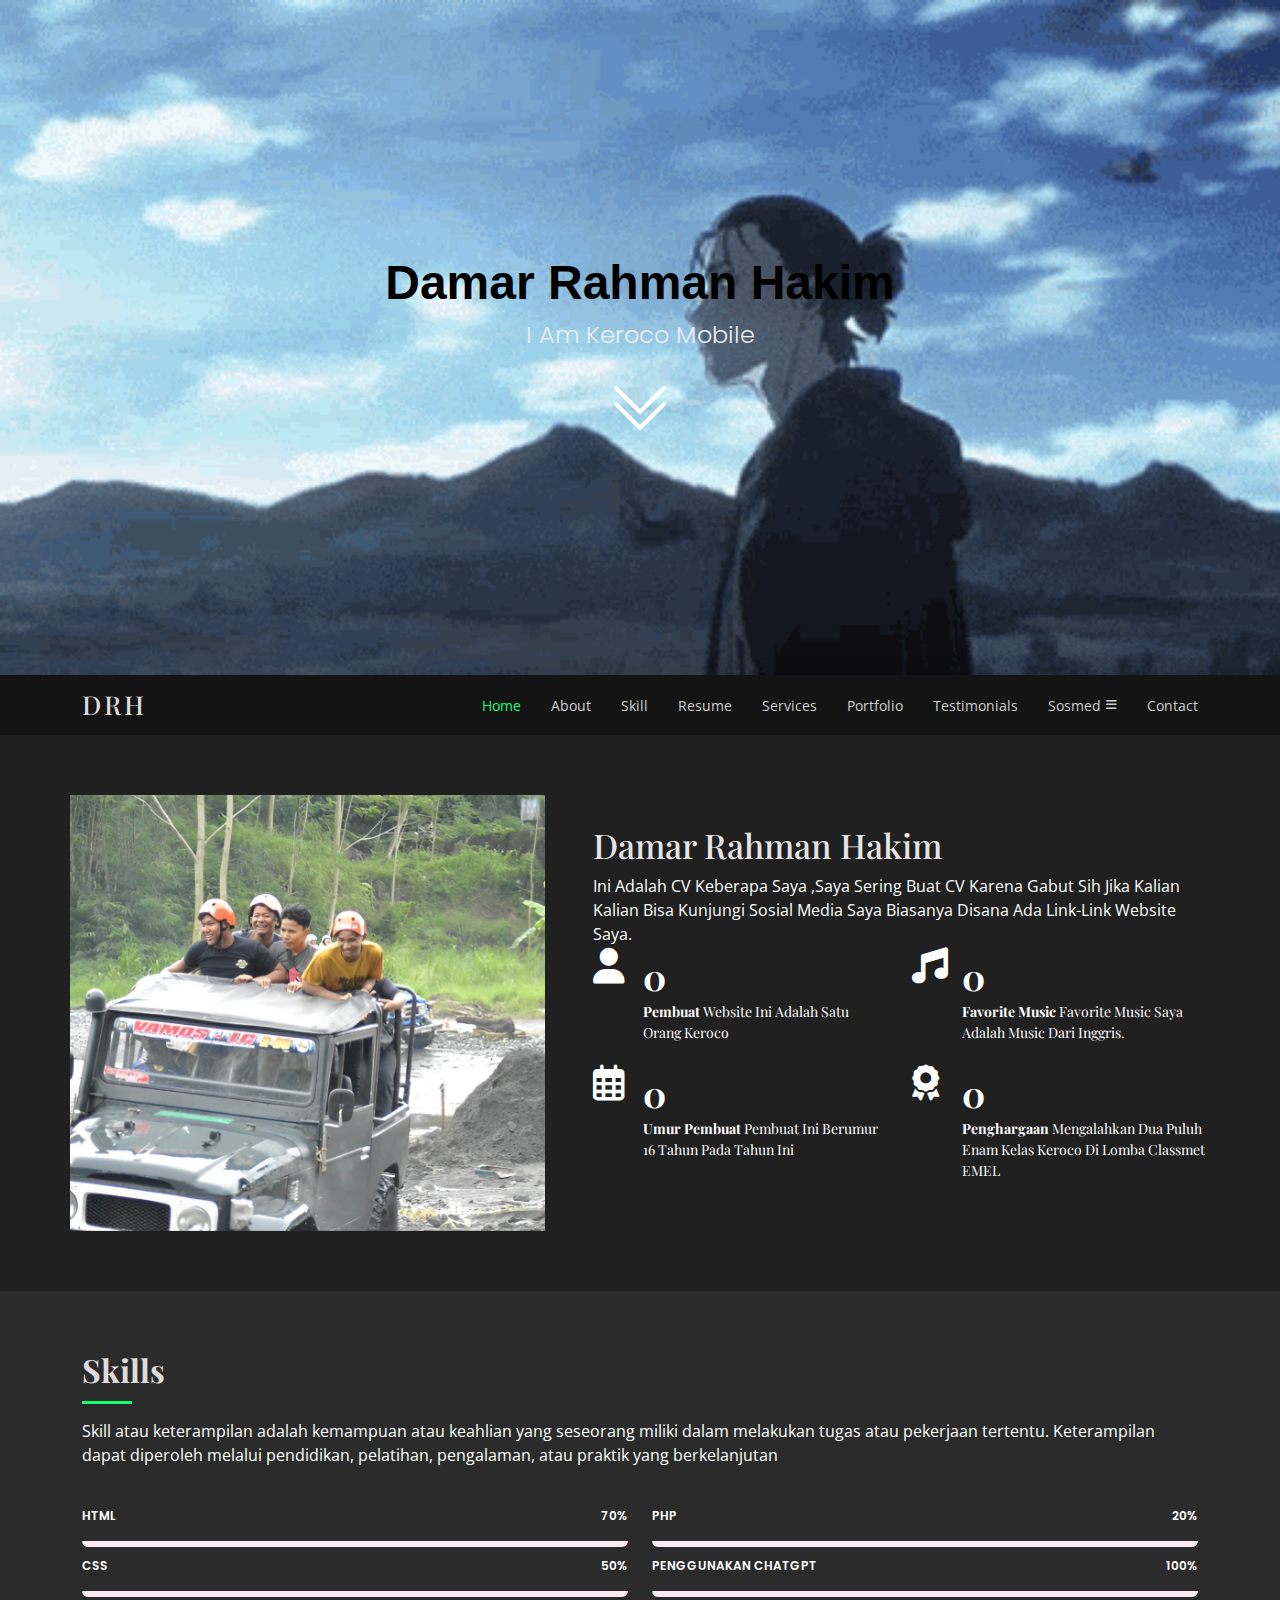
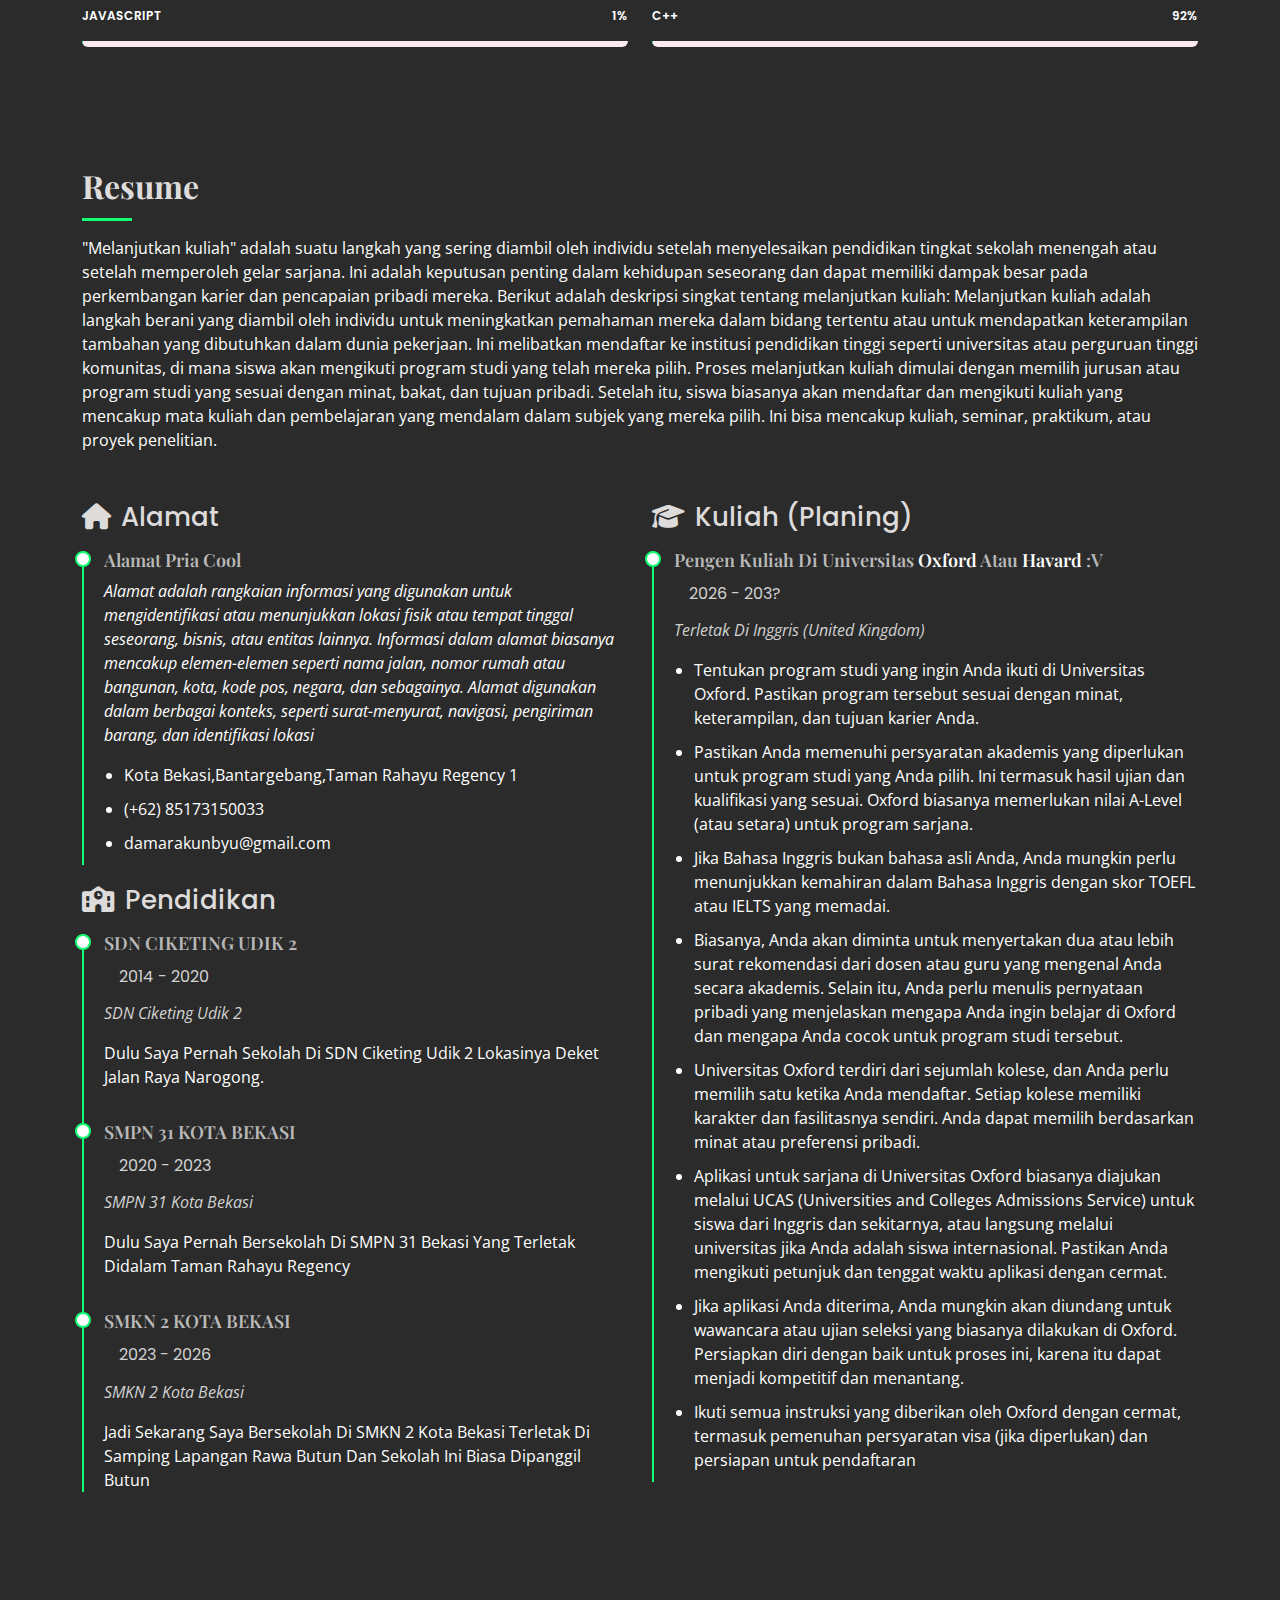
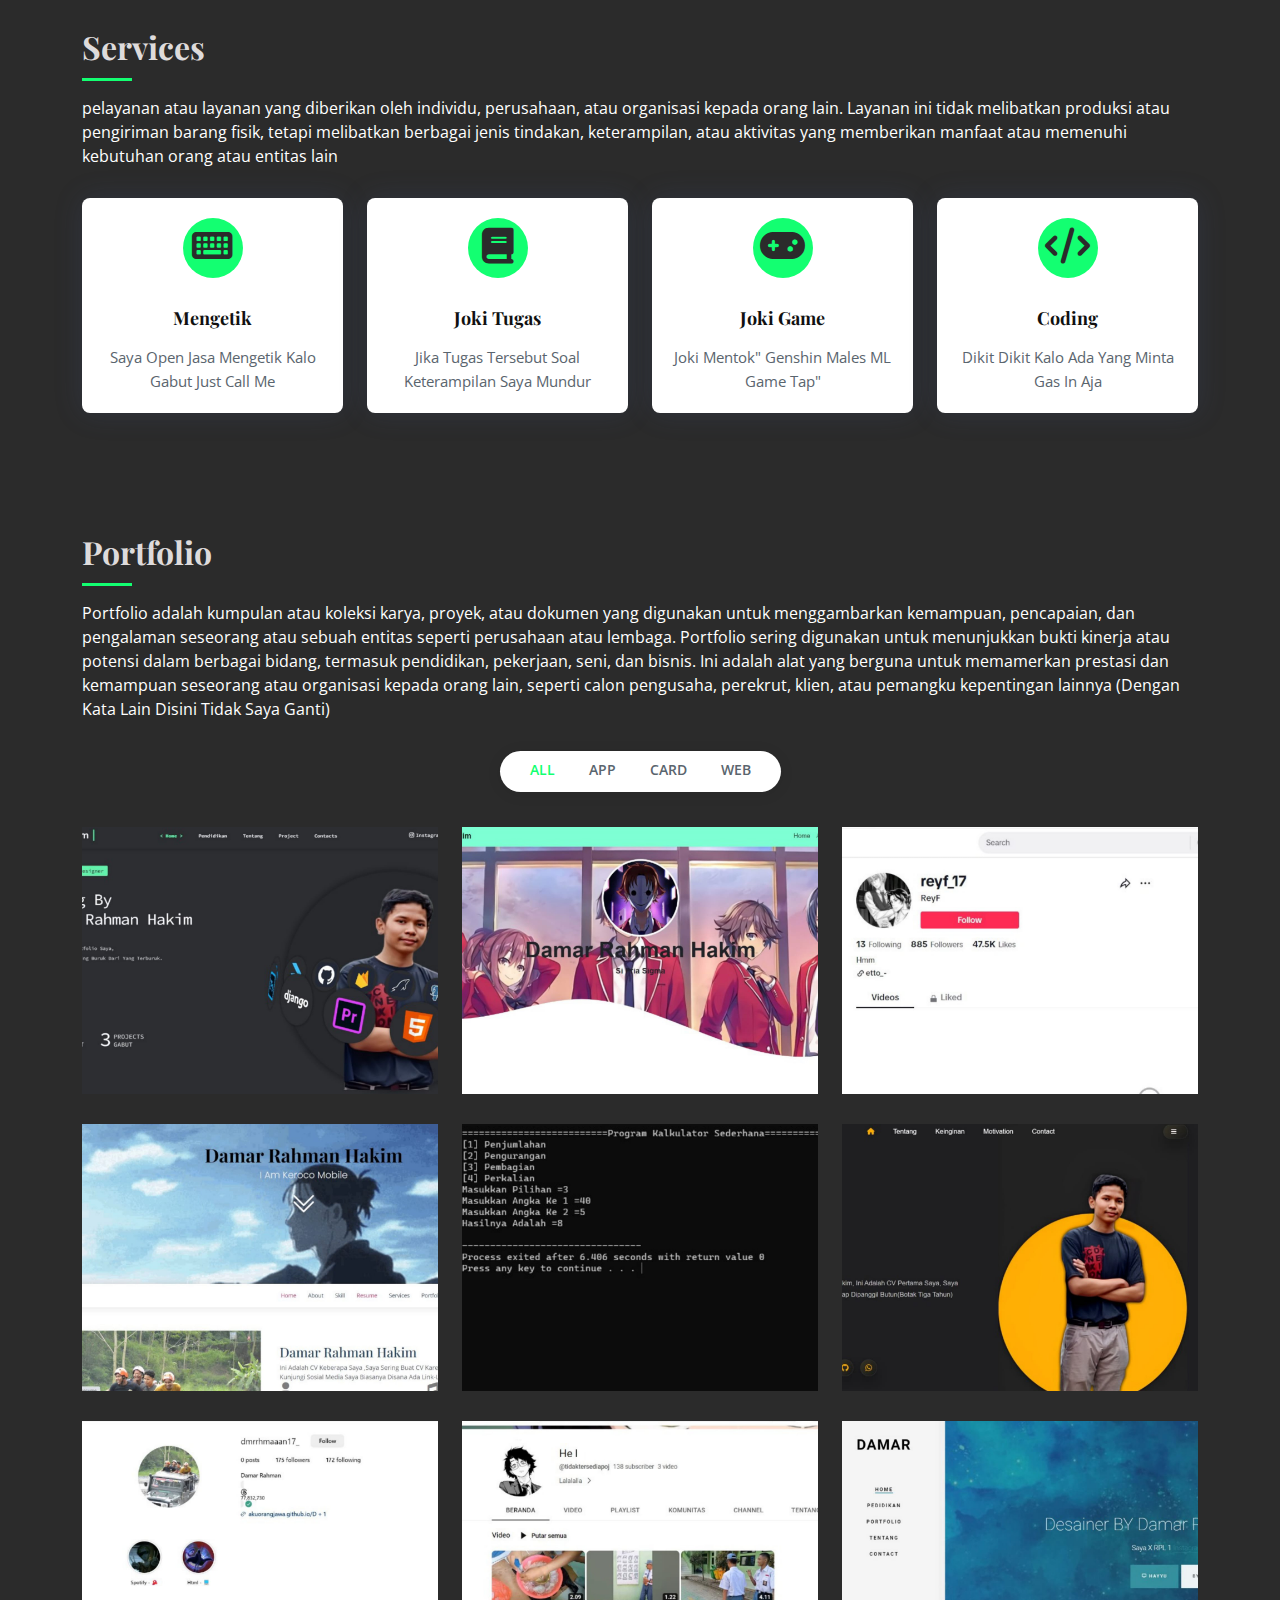
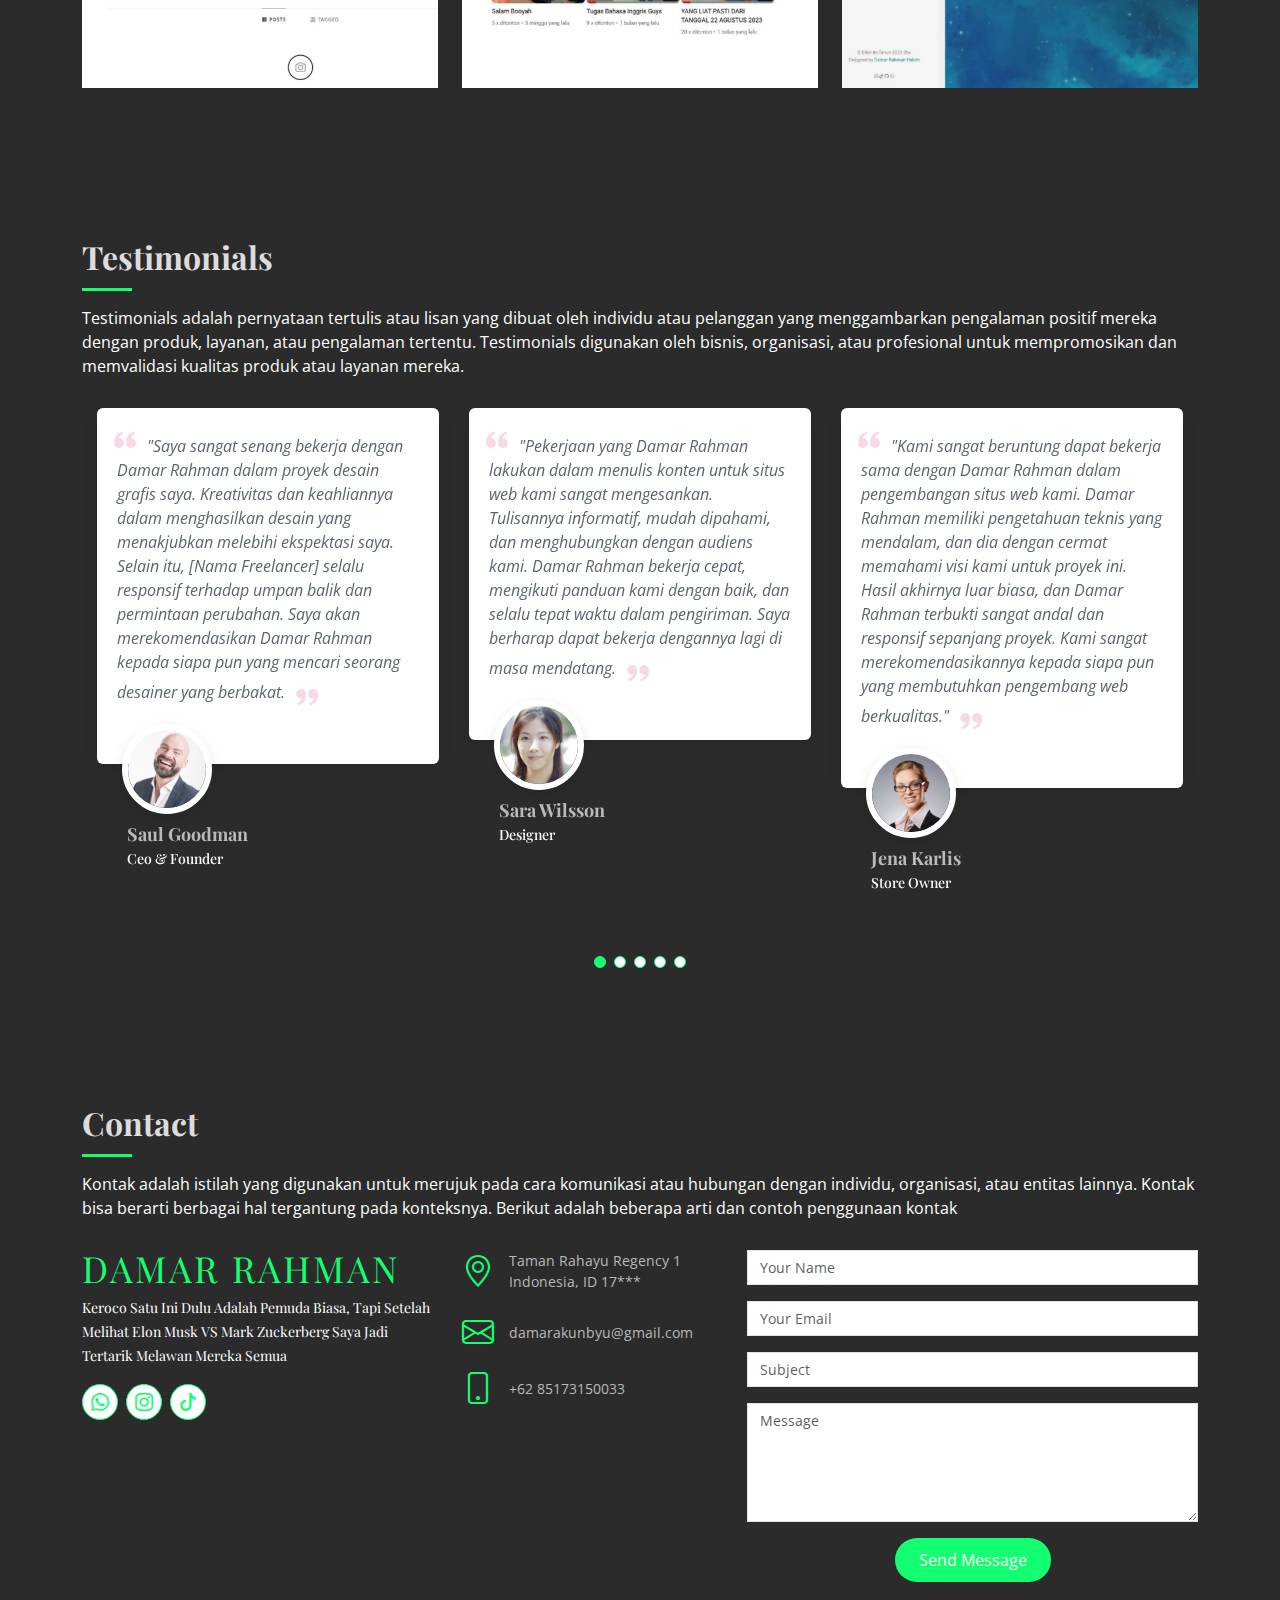
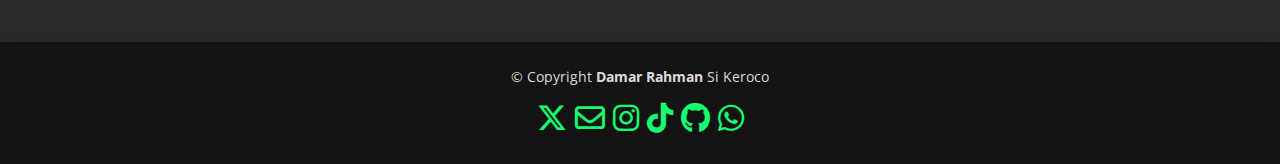
<file: index.html>
<!DOCTYPE html>
<html lang="en">

<head>
  <meta charset="utf-8">
  <meta content="width=device-width, initial-scale=1.0" name="viewport">

  <title>Lonely Bootstrap Template - Index</title>
  <meta content="" name="description">
  <meta content="" name="keywords">

  <!-- Favicons -->
  <link href="assets/img/Icon.gif" rel="icon">
  <link href="assets/img/Icon1.gif" rel="apple-touch-icon">

  <!-- Google Fonts -->
  <link href="https://fonts.googleapis.com/css?family=Open+Sans:300,300i,400,400i,600,600i,700,700i|Poppins:300,300i,400,400i,500,500i,600,600i,700,700i|Playfair+Display:400,400i,500,500i,600,600i,700,700i&subset=cyrillic" rel="stylesheet">

  <!-- Vendor CSS Files -->
  <link href="assets/vendor/bootstrap/css/bootstrap.min.css" rel="stylesheet">
  <link href="assets/vendor/bootstrap-icons/bootstrap-icons.css" rel="stylesheet">
  <link href="assets/vendor/boxicons/css/boxicons.min.css" rel="stylesheet">
  <link href="assets/vendor/glightbox/css/glightbox.min.css" rel="stylesheet">
  <link href="assets/vendor/swiper/swiper-bundle.min.css" rel="stylesheet">
  <link rel="stylesheet" href="https://cdnjs.cloudflare.com/ajax/libs/font-awesome/6.4.2/css/all.min.css">

  <!-- Template Main CSS File -->
  <link href="assets/css/style.css" rel="stylesheet">

  <!-- =======================================================
  * Template Name: Lonely
  * Updated: Sep 18 2023 with Bootstrap v5.3.2
  * Template URL: https://bootstrapmade.com/free-html-bootstrap-template-lonely/
  * Author: BootstrapMade.com
  * License: https://bootstrapmade.com/license/
  ======================================================== -->
</head>

<body>

  <!-- ======= Hero Section ======= -->
  <section id="hero" class="d-flex flex-column align-items-center justify-content-center">
    <Span><h1 class="typing-text" id="typing-text" style="color: black;">Damar Rahman Hakim</h1></Span>
    <h2>I Am Keroco Mobile</h2>
    <a href="#about" class="btn-get-started scrollto"><i class="bi bi-chevron-double-down"></i></a>
  </section><!-- End Hero -->

  <!-- ======= Header ======= -->
  <header id="header" class="d-flex align-items-center">
    <div class="container d-flex align-items-center justify-content-between">

      <div class="logo">
        <h1><a href="index.html" style="color: #dedbdb;">DRH</a></h1>
        <!-- Uncomment below if you prefer to use an image logo -->
        <!-- <a href="index.html"><img src="assets/img/logo.png" alt="" class="img-fluid"></a>-->
      </div>

      <nav id="navbar" class="navbar">
        <ul>
          <li><a class="nav-link scrollto active" href="#hero">Home</a></li>
          <li><a class="nav-link scrollto" href="#about">About</a></li>
          <li><a class="nav-link scrollto" href="#skills">Skill</a></li>
          <li><a class="nav-link scrollto" href="#resume">Resume</a></li>
          <li><a class="nav-link scrollto" href="#services">Services</a></li>
          <li><a class="nav-link scrollto" href="#portfolio">Portfolio</a></li>
          <li><a class="nav-link scrollto" href="#testimonials">Testimonials</a></li>
          <li class="dropdown"><a href="#"><span>Sosmed</span><i class="fa-solid fa-bars"></i></a>
            <ul style="background-color: #2b2b2b;">
              <li><a href="https://akuorangjawa.github.io/L/"><i class="fa-solid fa-link" style="color: #345676;"></i></a></li>
              <li><a href="https://akuorangjawa.github.io/D/"><i class="fa-solid fa-link" style="color: #345676;"></i></a></li>
              <li><a href="https://akuorangjawa.github.io/J/"><i class="fa-solid fa-link" style="color: #345676;"></i></a></li>
              <li><a href="https://akuorangjawa.github.io/X/"><i class="fa-solid fa-link" style="color: #345676;"></i></a></li>
              <li><a href="https://akuorangjawa.github.io/E/"><i class="fa-solid fa-link" style="color: #345676;"></i></a></li>
            </ul>
          </li>
          <li><a class="nav-link scrollto" href="#contact">Contact</a></li>
        </ul>
        <i class="bi bi-list mobile-nav-toggle"></i>
      </nav><!-- .navbar -->

    </div>
  </header><!-- End Header -->

  <main id="main">

    <!-- ======= About Section ======= -->
    <section id="about" class="about">
      <div class="container">

        <div class="row no-gutters">
          <div class="image col-xl-5 d-flex align-items-stretch justify-content-center justify-content-lg-start"></div>
          <div class="col-xl-7 ps-0 ps-lg-5 pe-lg-1 d-flex align-items-stretch">
            <div class="content d-flex flex-column justify-content-center">
              <h3 style="color: rgb(229, 229, 229);">Damar Rahman Hakim</h3>
              <p style="color: #ffffff">
                Ini Adalah CV Keberapa Saya ,Saya Sering Buat CV Karena Gabut Sih Jika Kalian Kalian Bisa Kunjungi Sosial Media Saya Biasanya Disana Ada Link-Link Website Saya.
              </p>
              <div class="row">
                <div class="col-md-6 d-md-flex align-items-md-stretch">
                  <div class="count-box">
                    <i class="fa-solid fa-user" style="color: #ffffff;"></i>
                    <span data-purecounter-start="0" data-purecounter-end="1" data-purecounter-duration="1" class="purecounter" style="color: #ffffff;"></span>
                    <p><strong>Pembuat</strong> Website Ini Adalah Satu Orang Keroco</p>
                  </div>
                </div>

                <div class="col-md-6 d-md-flex align-items-md-stretch">
                  <div class="count-box">
                    <i class="fa-solid fa-music" style="color: #ffffff;"></i>
                    <span data-purecounter-start="0" data-purecounter-end="85" data-purecounter-duration="1" class="purecounter" style="color: #ffffff;"></span>
                    <p><strong>Favorite Music</strong> Favorite Music Saya Adalah Music Dari Inggris.</p>
                  </div>
                </div>

                <div class="col-md-6 d-md-flex align-items-md-stretch">
                  <div class="count-box">
                    <i class="fa-regular fa-calendar-days" style="color: #ffffff;"></i>
                    <span data-purecounter-start="0" data-purecounter-end="16" data-purecounter-duration="1" class="purecounter" style="color: #ffffff;"></span>
                    <p><strong>Umur Pembuat</strong> Pembuat Ini Berumur 16 Tahun Pada Tahun Ini</p>
                  </div>
                </div>

                <div class="col-md-6 d-md-flex align-items-md-stretch">
                  <div class="count-box">
                    <i class="fa-solid fa-award" style="color: #ffffff;"></i>
                    <span data-purecounter-start="0" data-purecounter-end="1" data-purecounter-duration="1" class="purecounter" style="color: #ffffff;"></span>
                    <p><strong>Penghargaan</strong> Mengalahkan Dua Puluh Enam Kelas Keroco Di Lomba Classmet EMEL</p>
                  </div>
                </div>
              </div>
            </div><!-- End .content-->
          </div>
        </div>

      </div>
    </section><!-- End About Section -->

    <!-- ======= Skills Section ======= -->
    <section id="skills" class="skills section-bg">
      <div class="container">

        <div class="section-title">
          <h2 style="color: #dedbdb;">Skills</h2>
          <p style="color: #ffffff;">Skill atau keterampilan adalah kemampuan atau keahlian yang seseorang miliki dalam melakukan tugas atau pekerjaan tertentu. Keterampilan dapat diperoleh melalui pendidikan, pelatihan, pengalaman, atau praktik yang berkelanjutan</p>
        </div>

        <div class="row skills-content">

          <div class="col-lg-6">

            <div class="progress">
              <span class="skill" style="color: #ffffff;">HTML <i class="val">70%</i></span>
              <div class="progress-bar-wrap">
                <div class="progress-bar" role="progressbar" aria-valuenow="70" aria-valuemin="0" aria-valuemax="100"></div>
              </div>
            </div>

            <div class="progress">
              <span class="skill" style="color: #ffffff;">CSS <i class="val">50%</i></span>
              <div class="progress-bar-wrap">
                <div class="progress-bar" role="progressbar" aria-valuenow="50" aria-valuemin="0" aria-valuemax="100"></div>
              </div>
            </div>

            <div class="progress">
              <span class="skill" style="color: #ffffff;">JavaScript <i class="val">1%</i></span>
              <div class="progress-bar-wrap">
                <div class="progress-bar" role="progressbar" aria-valuenow="1" aria-valuemin="0" aria-valuemax="100"></div>
              </div>
            </div>

          </div>

          <div class="col-lg-6">

            <div class="progress">
              <span class="skill" style="color: #ffffff;">PHP <i class="val">20%</i></span>
              <div class="progress-bar-wrap">
                <div class="progress-bar" role="progressbar" aria-valuenow="20" aria-valuemin="0" aria-valuemax="100"></div>
              </div>
            </div>

            <div class="progress">
              <span class="skill" style="color: #ffffff;">Penggunakan Chatgpt <i class="val">100%</i></span>
              <div class="progress-bar-wrap">
                <div class="progress-bar" role="progressbar" aria-valuenow="100" aria-valuemin="0" aria-valuemax="100"></div>
              </div>
            </div>

            <div class="progress">
              <span class="skill" style="color: #ffffff;">C++ <i class="val">92%</i></span>
              <div class="progress-bar-wrap">
                <div class="progress-bar" role="progressbar" aria-valuenow="92" aria-valuemin="0" aria-valuemax="100"></div>
              </div>
            </div>

          </div>

        </div>

      </div>
    </section><!-- End Skills Section -->

    <!-- ======= Resume Section ======= -->
    <section id="resume" class="resume section-bg">
      <div class="container">

        <div class="section-title">
          <h2 style="color: #dedbdb;">Resume</h2>
          <p style="color: #ffffff;">"Melanjutkan kuliah" adalah suatu langkah yang sering diambil oleh individu setelah menyelesaikan pendidikan tingkat sekolah menengah atau setelah memperoleh gelar sarjana. Ini adalah keputusan penting dalam kehidupan seseorang dan dapat memiliki dampak besar pada perkembangan karier dan pencapaian pribadi mereka. Berikut adalah deskripsi singkat tentang melanjutkan kuliah:

            Melanjutkan kuliah adalah langkah berani yang diambil oleh individu untuk meningkatkan pemahaman mereka dalam bidang tertentu atau untuk mendapatkan keterampilan tambahan yang dibutuhkan dalam dunia pekerjaan. Ini melibatkan mendaftar ke institusi pendidikan tinggi seperti universitas atau perguruan tinggi komunitas, di mana siswa akan mengikuti program studi yang telah mereka pilih.
            
            Proses melanjutkan kuliah dimulai dengan memilih jurusan atau program studi yang sesuai dengan minat, bakat, dan tujuan pribadi. Setelah itu, siswa biasanya akan mendaftar dan mengikuti kuliah yang mencakup mata kuliah dan pembelajaran yang mendalam dalam subjek yang mereka pilih. Ini bisa mencakup kuliah, seminar, praktikum, atau proyek penelitian.</p>
        </div>

        <div class="row">
          <div class="col-lg-6">
            <h3 class="resume-title" style="color: #dedbdb;"><a href="https://www.google.com/maps/@-6.3592651,106.9889661,3a,75y,162h,82.21t/data=!3m6!1e1!3m4!1sYPToMbJDuFXAjXSWQ4uiOQ!2e0!7i16384!8i8192?entry=ttu"><i class="fa-solid fa-house" style="color: #dedbdb; padding-right: 10px;"></a></i>Alamat</h3>
            <div class="resume-item pb-0">
              <h4 style="color: #b9b9b9;">Alamat Pria Cool</h4>
              <p style="color: #ffffff;"><em>Alamat adalah rangkaian informasi yang digunakan untuk mengidentifikasi atau menunjukkan lokasi fisik atau tempat tinggal seseorang, bisnis, atau entitas lainnya. Informasi dalam alamat biasanya mencakup elemen-elemen seperti nama jalan, nomor rumah atau bangunan, kota, kode pos, negara, dan sebagainya. Alamat digunakan dalam berbagai konteks, seperti surat-menyurat, navigasi, pengiriman barang, dan identifikasi lokasi</em></p>
              <p>
              <ul style="color: #ffffff;">
                <li>Kota Bekasi,Bantargebang,Taman Rahayu Regency 1</li>
                <li>(+62) 85173150033</li>
                <li>damarakunbyu@gmail.com</li>
              </ul>
              </p>
            </div>

            <h3 class="resume-title" style="color: #dedbdb;"><a href="https://www.google.com/maps/place/Indonesia/@-2.2689067,95.9606684,4z/data=!3m1!4b1!4m6!3m5!1s0x2c4c07d7496404b7:0xe37b4de71badf485!8m2!3d-0.789275!4d113.921327!16zL20vMDNyeW4?entry=ttu"><i class="fa-solid fa-school" style="color: #dedbdb; padding-right: 10px;"></a></i>Pendidikan</h3>
              <div class="resume-item">
              <h4><a href="https://www.google.com/maps/@-6.3526352,106.9778187,3a,75y,221.37h,91.42t/data=!3m6!1e1!3m4!1siZLcHjQ9uQl6Q7HqmVIZyA!2e0!7i16384!8i8192?entry=ttu" style="color: #b9b9b9;">SDN CIKETING UDIK 2</a></h4>
              <h5 style="color: #d2d2d2;">2014 - 2020</h5>
              <p style="color: #d2d2d2;"><em>SDN Ciketing Udik 2</em></p>
              <p style="color: #ffffff;">Dulu Saya Pernah Sekolah Di SDN Ciketing Udik 2 Lokasinya Deket Jalan Raya Narogong.</p>
            </div>
            <div class="resume-item">
              <h4><a href="https://www.google.com/maps/@-6.3621878,106.9875644,3a,75y,159.97h,86.92t/data=!3m6!1e1!3m4!1s5A9e6GlOw4jaqgmZPLvcNA!2e0!7i16384!8i8192?entry=ttu" style="color: #b9b9b9;">SMPN 31 KOTA BEKASI</a></h4>
              <h5 style="color: #d2d2d2;">2020 - 2023</h5>
              <p style="color: #d2d2d2;"><em>SMPN 31 Kota Bekasi</em></p>
              <p style="color: #ffffff;">Dulu Saya Pernah Bersekolah Di SMPN 31 Bekasi Yang Terletak Didalam Taman Rahayu Regency</p>
            </div>
            <div class="resume-item">
              <h4> <a href="https://www.google.com/maps/@-6.3550196,106.9923802,3a,75y,188.89h,78.08t/data=!3m6!1e1!3m4!1sRRA16ynCe0kt4o7Ysz12fw!2e0!7i16384!8i8192?entry=ttu" style="color: #b9b9b9;">SMKN 2 KOTA BEKASI</a></h4>
              <h5 style="color: #d2d2d2;">2023 - 2026</h5>
              <p style="color: #d2d2d2;"><em>SMKN 2 Kota Bekasi</em></p>
              <p style="color: #ffffff;">Jadi Sekarang Saya Bersekolah Di SMKN 2 Kota Bekasi Terletak Di Samping Lapangan Rawa Butun Dan Sekolah Ini Biasa Dipanggil Butun </p>
            </div>
          </div>
          <div class="col-lg-6">
            <h3 class="resume-title" style="color: #dedbdb;"><a href="https://www.google.com/maps/@-6.3550196,106.9923802,3a,75y,188.89h,78.08t/data=!3m6!1e1!3m4!1sRRA16ynCe0kt4o7Ysz12fw!2e0!7i16384!8i8192?entry=ttu"><i class="fa-solid fa-graduation-cap" style="color: #dedbdb; padding-right: 10px;"></i></a>Kuliah (Planing)</h3>
            <div class="resume-item">
              <h4 style="color: #b9b9b9;">Pengen Kuliah Di Universitas <a href="https://www.google.com/maps/@51.7549034,-1.2543994,3a,75y,196.35h,97.31t/data=!3m6!1e1!3m4!1sXF3-FN7gLLPY85Qz7B97Bg!2e0!7i16384!8i8192?entry=ttu" style="color: #ffffff;">Oxford </a>Atau <a href="https://www.google.com/maps/@42.3747496,-71.1186421,3a,75y,111.27h,84.69t/data=!3m6!1e1!3m4!1spxXlSl-cnbsfFENlKyXxnQ!2e0!7i16384!8i8192?entry=ttu" style="color: #ffffff;">Havard</a> :V</h4>
              <h5 style="color: #d2d2d2;">2026 - 203?</h5>
              <p style="color: #d2d2d2;"><em>Terletak Di Inggris (United Kingdom) </em></p>
              <p>
              <ul style="color: #ffffff;">
                <li>Tentukan program studi yang ingin Anda ikuti di Universitas Oxford. Pastikan program tersebut sesuai dengan minat, keterampilan, dan tujuan karier Anda.</li>
                <li>Pastikan Anda memenuhi persyaratan akademis yang diperlukan untuk program studi yang Anda pilih. Ini termasuk hasil ujian dan kualifikasi yang sesuai. Oxford biasanya memerlukan nilai A-Level (atau setara) untuk program sarjana. </li>
                <li>Jika Bahasa Inggris bukan bahasa asli Anda, Anda mungkin perlu menunjukkan kemahiran dalam Bahasa Inggris dengan skor TOEFL atau IELTS yang memadai.</li>
                <li>Biasanya, Anda akan diminta untuk menyertakan dua atau lebih surat rekomendasi dari dosen atau guru yang mengenal Anda secara akademis. Selain itu, Anda perlu menulis pernyataan pribadi yang menjelaskan mengapa Anda ingin belajar di Oxford dan mengapa Anda cocok untuk program studi tersebut.</li>
                <li>Universitas Oxford terdiri dari sejumlah kolese, dan Anda perlu memilih satu ketika Anda mendaftar. Setiap kolese memiliki karakter dan fasilitasnya sendiri. Anda dapat memilih berdasarkan minat atau preferensi pribadi.</li>
                <li>Aplikasi untuk sarjana di Universitas Oxford biasanya diajukan melalui UCAS (Universities and Colleges Admissions Service) untuk siswa dari Inggris dan sekitarnya, atau langsung melalui universitas jika Anda adalah siswa internasional. Pastikan Anda mengikuti petunjuk dan tenggat waktu aplikasi dengan cermat.</li>
                <li>Jika aplikasi Anda diterima, Anda mungkin akan diundang untuk wawancara atau ujian seleksi yang biasanya dilakukan di Oxford. Persiapkan diri dengan baik untuk proses ini, karena itu dapat menjadi kompetitif dan menantang.</li>
                <li>Ikuti semua instruksi yang diberikan oleh Oxford dengan cermat, termasuk pemenuhan persyaratan visa (jika diperlukan) dan persiapan untuk pendaftaran</li>
              </ul>
              </p>
            </div>
          </div>
        </div>

      </div>
    </section><!-- End Resume Section -->

    <!-- ======= Services Section ======= -->
    <section id="services" class="services section-bg">
      <div class="container">

        <div class="section-title">
          <h2 style="color: #dedbdb;">Services</h2>
          <p style="color: #ffffff;">pelayanan atau layanan yang diberikan oleh individu, perusahaan, atau organisasi kepada orang lain. Layanan ini tidak melibatkan produksi atau pengiriman barang fisik, tetapi melibatkan berbagai jenis tindakan, keterampilan, atau aktivitas yang memberikan manfaat atau memenuhi kebutuhan orang atau entitas lain</p>
        </div>

        <div class="row">
          <div class="col-md-6 col-lg-3 d-flex align-items-stretch mb-5 mb-lg-0">
            <div class="icon-box">
              <div class="icon"><i class="fa-solid fa-keyboard" style="color: #2b2b2b;"></i></div>
              <h4 class="title"><a href="">Mengetik</a></h4>
              <p class="description">Saya Open Jasa Mengetik Kalo Gabut Just Call Me</p>
            </div>
          </div>

          <div class="col-md-6 col-lg-3 d-flex align-items-stretch mb-5 mb-lg-0">
            <div class="icon-box">
              <div class="icon"><i class="fa-solid fa-book" style="color: #2b2b2b;"></i></div>
              <h4 class="title"><a href="">Joki Tugas</a></h4>
              <p class="description">Jika Tugas Tersebut Soal Keterampilan Saya Mundur</p>
            </div>
          </div>

          <div class="col-md-6 col-lg-3 d-flex align-items-stretch mb-5 mb-lg-0">
            <div class="icon-box">
              <div class="icon"><i class="fa-solid fa-gamepad" style="color: #2b2b2b;"></i></div>
              <h4 class="title"><a href="">Joki Game</a></h4>
              <p class="description">Joki Mentok" Genshin Males ML Game Tap"</p>
            </div>
          </div>

          <div class="col-md-6 col-lg-3 d-flex align-items-stretch mb-5 mb-lg-0">
            <div class="icon-box">
              <div class="icon"><i class="fa-solid fa-code" style="color: #2b2b2b;"></i></div>
              <h4 class="title"><a href="">Coding</a></h4>
              <p class="description">Dikit Dikit Kalo Ada Yang Minta Gas In Aja</p>
            </div>
          </div>

        </div>

      </div>
    </section><!-- End Services Section -->

    <!-- ======= Portfolio Section ======= -->
    <section id="portfolio" class="portfolio section-bg">
      <div class="container">

        <div class="section-title">
          <h2 style="color: #dedbdb;">Portfolio</h2>
          <p style="color: #ffffff;">Portfolio adalah kumpulan atau koleksi karya, proyek, atau dokumen yang digunakan untuk menggambarkan kemampuan, pencapaian, dan pengalaman seseorang atau sebuah entitas seperti perusahaan atau lembaga. Portfolio sering digunakan untuk menunjukkan bukti kinerja atau potensi dalam berbagai bidang, termasuk pendidikan, pekerjaan, seni, dan bisnis. Ini adalah alat yang berguna untuk memamerkan prestasi dan kemampuan seseorang atau organisasi kepada orang lain, seperti calon pengusaha, perekrut, klien, atau pemangku kepentingan lainnya (Dengan Kata Lain Disini Tidak Saya Ganti)</p>
        </div>

        <div class="row">
          <div class="col-lg-12 d-flex justify-content-center">
            <ul id="portfolio-flters">
              <li data-filter="*" class="filter-active">All</li>
              <li data-filter=".filter-app">App</li>
              <li data-filter=".filter-card">Card</li>
              <li data-filter=".filter-web">Web</li>
            </ul>
          </div>
        </div>

        <div class="row portfolio-container">

          <div class="col-lg-4 col-md-6 portfolio-item filter-app">
            <div class="portfolio-wrap">
              <img src="assets/img/portfolio/portfolio-1.jpg" class="img-fluid" alt="">
              <div class="portfolio-info">
                <h4>App 1</h4>
                <p>App</p>
              </div>
              <div class="portfolio-links">
                <a href="assets/img/portfolio/portfolio-1.jpg" data-gallery="portfolioGallery" class="portfolio-lightbox" title="App 1"><i class="bx bx-plus"></i></a>
                <a href="portfolio-details.html" title="More Details"><i class="bx bx-link"></i></a>
              </div>
            </div>
          </div>

          <div class="col-lg-4 col-md-6 portfolio-item filter-web">
            <div class="portfolio-wrap">
              <img src="assets/img/portfolio/portfolio-2.jpg" class="img-fluid" alt="">
              <div class="portfolio-info">
                <h4>Web 3</h4>
                <p>Web</p>
              </div>
              <div class="portfolio-links">
                <a href="assets/img/portfolio/portfolio-2.jpg" data-gallery="portfolioGallery" class="portfolio-lightbox" title="Web 3"><i class="bx bx-plus"></i></a>
                <a href="portfolio-details.html" title="More Details"><i class="bx bx-link"></i></a>
              </div>
            </div>
          </div>

          <div class="col-lg-4 col-md-6 portfolio-item filter-app">
            <div class="portfolio-wrap">
              <img src="assets/img/portfolio/portfolio-3.jpg" class="img-fluid" alt="">
              <div class="portfolio-info">
                <h4>App 2</h4>
                <p>App</p>
              </div>
              <div class="portfolio-links">
                <a href="assets/img/portfolio/portfolio-3.jpg" data-gallery="portfolioGallery" class="portfolio-lightbox" title="App 2"><i class="bx bx-plus"></i></a>
                <a href="portfolio-details.html" title="More Details"><i class="bx bx-link"></i></a>
              </div>
            </div>
          </div>

          <div class="col-lg-4 col-md-6 portfolio-item filter-card">
            <div class="portfolio-wrap">
              <img src="assets/img/portfolio/portfolio-4.jpg" class="img-fluid" alt="">
              <div class="portfolio-info">
                <h4>Card 2</h4>
                <p>Card</p>
              </div>
              <div class="portfolio-links">
                <a href="assets/img/portfolio/portfolio-4.jpg" data-gallery="portfolioGallery" class="portfolio-lightbox" title="Card 2"><i class="bx bx-plus"></i></a>
                <a href="portfolio-details.html" title="More Details"><i class="bx bx-link"></i></a>
              </div>
            </div>
          </div>

          <div class="col-lg-4 col-md-6 portfolio-item filter-web">
            <div class="portfolio-wrap">
              <img src="assets/img/portfolio/portfolio-5.jpg" class="img-fluid" alt="">
              <div class="portfolio-info">
                <h4>Web 2</h4>
                <p>Web</p>
              </div>
              <div class="portfolio-links">
                <a href="assets/img/portfolio/portfolio-5.jpg" data-gallery="portfolioGallery" class="portfolio-lightbox" title="Web 2"><i class="bx bx-plus"></i></a>
                <a href="portfolio-details.html" title="More Details"><i class="bx bx-link"></i></a>
              </div>
            </div>
          </div>

          <div class="col-lg-4 col-md-6 portfolio-item filter-app">
            <div class="portfolio-wrap">
              <img src="assets/img/portfolio/portfolio-6.jpg" class="img-fluid" alt="">
              <div class="portfolio-info">
                <h4>App 3</h4>
                <p>App</p>
              </div>
              <div class="portfolio-links">
                <a href="assets/img/portfolio/portfolio-6.jpg" data-gallery="portfolioGallery" class="portfolio-lightbox" title="App 3"><i class="bx bx-plus"></i></a>
                <a href="portfolio-details.html" title="More Details"><i class="bx bx-link"></i></a>
              </div>
            </div>
          </div>

          <div class="col-lg-4 col-md-6 portfolio-item filter-card">
            <div class="portfolio-wrap">
              <img src="assets/img/portfolio/portfolio-7.jpg" class="img-fluid" alt="">
              <div class="portfolio-info">
                <h4>Card 1</h4>
                <p>Card</p>
              </div>
              <div class="portfolio-links">
                <a href="assets/img/portfolio/portfolio-7.jpg" data-gallery="portfolioGallery" class="portfolio-lightbox" title="Card 1"><i class="bx bx-plus"></i></a>
                <a href="portfolio-details.html" title="More Details"><i class="bx bx-link"></i></a>
              </div>
            </div>
          </div>

          <div class="col-lg-4 col-md-6 portfolio-item filter-card">
            <div class="portfolio-wrap">
              <img src="assets/img/portfolio/portfolio-8.jpg" class="img-fluid" alt="">
              <div class="portfolio-info">
                <h4>Card 3</h4>
                <p>Card</p>
              </div>
              <div class="portfolio-links">
                <a href="assets/img/portfolio/portfolio-8.jpg" data-gallery="portfolioGallery" class="portfolio-lightbox" title="Card 3"><i class="bx bx-plus"></i></a>
                <a href="portfolio-details.html" title="More Details"><i class="bx bx-link"></i></a>
              </div>
            </div>
          </div>

          <div class="col-lg-4 col-md-6 portfolio-item filter-web">
            <div class="portfolio-wrap">
              <img src="assets/img/portfolio/portfolio-9.jpg" class="img-fluid" alt="">
              <div class="portfolio-info">
                <h4>Web 3</h4>
                <p>Web</p>
              </div>
              <div class="portfolio-links">
                <a href="assets/img/portfolio/portfolio-9.jpg" data-gallery="portfolioGallery" class="portfolio-lightbox" title="Web 3"><i class="bx bx-plus"></i></a>
                <a href="portfolio-details.html" title="More Details"><i class="bx bx-link"></i></a>
              </div>
            </div>
          </div>

        </div>

      </div>
    </section><!-- End Portfolio Section -->

    <!-- ======= Testimonials Section ======= -->
    <section id="testimonials" class="testimonials section-bg">
      <div class="container">

        <div class="section-title">
          <h2 style="color: #dedbdb;">Testimonials</h2>
          <p style="color: #ffffff;">Testimonials adalah pernyataan tertulis atau lisan yang dibuat oleh individu atau pelanggan yang menggambarkan pengalaman positif mereka dengan produk, layanan, atau pengalaman tertentu. Testimonials digunakan oleh bisnis, organisasi, atau profesional untuk mempromosikan dan memvalidasi kualitas produk atau layanan mereka.</p>
        </div>

        <div class="testimonials-slider swiper" data-aos="fade-up" data-aos-delay="100">
          <div class="swiper-wrapper">

            <div class="swiper-slide">
              <div class="testimonial-item">
                <p>
                  <i class="bx bxs-quote-alt-left quote-icon-left"></i>
                  "Saya sangat senang bekerja dengan Damar Rahman dalam proyek desain grafis saya. Kreativitas dan keahliannya dalam menghasilkan desain yang menakjubkan melebihi ekspektasi saya. Selain itu, [Nama Freelancer] selalu responsif terhadap umpan balik dan permintaan perubahan. Saya akan merekomendasikan Damar Rahman kepada siapa pun yang mencari seorang desainer yang berbakat.
                  <i class="bx bxs-quote-alt-right quote-icon-right"></i>
                </p>
                <img src="assets/img/testimonials/testimonials-1.jpg" class="testimonial-img" alt="">
                <h3 style="color: #b9b9b9;">Saul Goodman</h3>
                <h4 style="color: #ffffff;">Ceo &amp; Founder</h4>
              </div>
            </div><!-- End testimonial item -->

            <div class="swiper-slide">
              <div class="testimonial-item">
                <p>
                  <i class="bx bxs-quote-alt-left quote-icon-left"></i>
                  "Pekerjaan yang Damar Rahman lakukan dalam menulis konten untuk situs web kami sangat mengesankan. Tulisannya informatif, mudah dipahami, dan menghubungkan dengan audiens kami. Damar Rahman bekerja cepat, mengikuti panduan kami dengan baik, dan selalu tepat waktu dalam pengiriman. Saya berharap dapat bekerja dengannya lagi di masa mendatang.                  
                  <i class="bx bxs-quote-alt-right quote-icon-right"></i>
                </p>
                <img src="assets/img/testimonials/testimonials-2.jpg" class="testimonial-img" alt="">
                <h3 style="color: #b9b9b9;">Sara Wilsson</h3>
                <h4 style="color: #ffffff;">Designer</h4>
              </div>
            </div><!-- End testimonial item -->

            <div class="swiper-slide">
              <div class="testimonial-item">
                <p>
                  <i class="bx bxs-quote-alt-left quote-icon-left"></i>
                  "Kami sangat beruntung dapat bekerja sama dengan Damar Rahman dalam pengembangan situs web kami. Damar Rahman memiliki pengetahuan teknis yang mendalam, dan dia dengan cermat memahami visi kami untuk proyek ini. Hasil akhirnya luar biasa, dan Damar Rahman terbukti sangat andal dan responsif sepanjang proyek. Kami sangat merekomendasikannya kepada siapa pun yang membutuhkan pengembang web berkualitas."
                  <i class="bx bxs-quote-alt-right quote-icon-right"></i>
                </p>
                <img src="assets/img/testimonials/testimonials-3.jpg" class="testimonial-img" alt="">
                <h3 style="color: #b9b9b9;">Jena Karlis</h3>
                <h4 style="color: #ffffff;">Store Owner</h4>
              </div>
            </div><!-- End testimonial item -->

            <div class="swiper-slide">
              <div class="testimonial-item">
                <p>
                  <i class="bx bxs-quote-alt-left quote-icon-left"></i>
                  "Terima kasih kepada Damar Rahman atas kontribusinya yang luar biasa dalam kampanye pemasaran digital kami. Damar Rahman memiliki pemahaman yang dalam tentang strategi pemasaran online dan terus memberikan ide-ide segar untuk meningkatkan visibilitas merek kami. Kami telah melihat peningkatan signifikan dalam lalu lintas situs web dan konversi berkat upayanya. Kami sangat puas dengan hasilnya."
                  <i class="bx bxs-quote-alt-right quote-icon-right"></i>
                </p>
                <img src="assets/img/testimonials/testimonials-4.jpg" class="testimonial-img" alt="">
                <h3 style="color: #b9b9b9;">Matt Brandon</h3>
                <h4 style="color: #ffffff;">Freelancer</h4>
              </div>
            </div><!-- End testimonial item -->

            <div class="swiper-slide">
              <div class="testimonial-item">
                <p>
                  <i class="bx bxs-quote-alt-left quote-icon-left"></i>
                  "Saya ingin menyatakan terima kasih kepada Damar Rahman atas bantuan luar biasa dalam pekerjaan administratif virtual. Damar Rahman sangat terorganisir, efisien, dan selalu siap membantu. Dalam mengelola jadwal, menyusun laporan, dan menangani tugas-tugas administratif lainnya, Damar Rahman telah membebaskan waktu berharga saya untuk fokus pada aspek lain bisnis saya. Saya sangat merekomendasikan Damar Rahman kepada pebisnis lain yang membutuhkan dukungan administratif."
                  <i class="bx bxs-quote-alt-right quote-icon-right"></i>
                </p>
                <img src="assets/img/testimonials/testimonials-5.jpg" class="testimonial-img" alt="">
                <h3 style="color: #b9b9b9;">John Larson</h3>
                <h4 style="color: #ffffff;">Entrepreneur</h4>
              </div>
            </div><!-- End testimonial item -->

          </div>
          <div class="swiper-pagination"></div>
        </div>

      </div>
    </section><!-- End Testimonials Section -->

    <!-- ======= Contact Section ======= -->
    <section id="contact" class="contact section-bg">
      <div class="container">

        <div class="section-title">
          <h2 style="color: #dedbdb;">Contact</h2>
          <p style="color: #ffffff;">Kontak adalah istilah yang digunakan untuk merujuk pada cara komunikasi atau hubungan dengan individu, organisasi, atau entitas lainnya. Kontak bisa berarti berbagai hal tergantung pada konteksnya. Berikut adalah beberapa arti dan contoh penggunaan kontak</p>
        </div>

        <div class="row">

          <div class="col-lg-4 col-md-4">
            <div class="contact-about">
              <h3>Damar Rahman</h3>
              <p style="color: #ffffff;">Keroco Satu Ini Dulu Adalah Pemuda Biasa, Tapi Setelah Melihat Elon Musk VS Mark Zuckerberg Saya Jadi Tertarik Melawan Mereka Semua</p>
              <div class="social-links">
                <a href="https://wa.me/6285173150033" class="whatsapp"><i class="bi bi-whatsapp"></i></a>
                <a href="https://instagram.com/dmrrhmaaan17_?igshid=MzRlODBiNWFlZA==" class="instagram"><i class="bi bi-instagram"></i></a>
                <a href="https://www.tiktok.com/@reyf_17?is_from_webapp=1&sender_device=pc" class="tiktok"><i class="bi bi-tiktok"></i></a>
              </div>
            </div>
          </div>

          <div class="col-lg-3 col-md-4">
            <div class="info">
              <div class="d-flex align-items-center">
                <i class="bi bi-geo-alt"></i>
                <p style="color: #b9b9b9;">Taman Rahayu Regency 1<br>Indonesia, ID 17***</p>
              </div>

              <div class="d-flex align-items-center mt-4">
                <i class="bi bi-envelope"></i>
                <p style="color: #b9b9b9;">damarakunbyu@gmail.com</p>
              </div>

              <div class="d-flex align-items-center mt-4">
                <i class="bi bi-phone"></i>
                <p style="color: #b9b9b9;">+62 85173150033</p>
              </div>

            </div>
          </div>

          <div class="col-lg-5 col-md-8">
            <form action="forms/contact.php" method="post" role="form" class="php-email-form">
              <div class="form-group">
                <input type="text" name="name" class="form-control" id="name" placeholder="Your Name" required>
              </div>
              <div class="form-group mt-3">
                <input type="email" class="form-control" name="email" id="email" placeholder="Your Email" required>
              </div>
              <div class="form-group mt-3">
                <input type="text" class="form-control" name="subject" id="subject" placeholder="Subject" required>
              </div>
              <div class="form-group mt-3">
                <textarea class="form-control" name="message" rows="5" placeholder="Message" required></textarea>
              </div>
              <div class="my-3">
                <div class="loading">Loading</div>
                <div class="error-message"></div>
                <div class="sent-message">Your message has been sent. Thank you!</div>
              </div>
              <div class="text-center"><button type="submit">Send Message</button></div>
            </form>
          </div>

        </div>

      </div>
    </section><!-- End Contact Section -->

  </main><!-- End #main -->

  <!-- ======= Footer ======= -->
  <footer id="footer">
    <div class="container">
      <div class="copyright" style="color: #dedbdb;">
        &copy; Copyright <strong><span>Damar Rahman</span></strong> Si Keroco 
      </div>
      <div class="credits">
        <!-- All the links in the footer should remain intact. -->
        <!-- You can delete the links only if you purchased the pro version. -->
        <!-- Licensing information: https://bootstrapmade.com/license/ -->
        <!-- Purchase the pro version with working PHP/AJAX contact form: https://bootstrapmade.com/free-html-bootstrap-template-lonely/ -->
        <a href="https://x.com/WeaponZone?s=09"><i class="fa-brands fa-x-twitter" style="color: #13ff71;"></i></a>
        <a href="mailto:damarakunbyu@gmail.com"><i class="fa-regular fa-envelope" style="color: #13ff71;"></i></a>
        <a href="https://instagram.com/dmrrhmaaan17_?igshid=MzRlODBiNWFlZA=="><i class="fa-brands fa-instagram" style="color: #13ff71;"></i></a>
        <a href="https://www.tiktok.com/@reyf_17?is_from_webapp=1&sender_device=p"><i class="fa-brands fa-tiktok" style="color: #13ff71;"></i></a>
        <a href="https://github.com/Akuorangjawa"><i class="fa-brands fa-github" style="color: #13ff71;"></i></a>
        <a href="https://wa.me/6285173150033"><i class="fa-brands fa-whatsapp" style="color: #13ff71"></i></a>
      </ul>
      </div>
    </div>
  </footer><!-- End  Footer -->

  <a href="#" class="back-to-top d-flex align-items-center justify-content-center"><i class="bi bi-arrow-up-short"></i></a>

  <!-- Vendor JS Files -->
  <script src="assets/vendor/purecounter/purecounter_vanilla.js"></script>
  <script src="assets/vendor/bootstrap/js/bootstrap.bundle.min.js"></script>
  <script src="assets/vendor/glightbox/js/glightbox.min.js"></script>
  <script src="assets/vendor/isotope-layout/isotope.pkgd.min.js"></script>
  <script src="assets/vendor/swiper/swiper-bundle.min.js"></script>
  <script src="assets/vendor/waypoints/noframework.waypoints.js"></script>
  <script src="assets/vendor/php-email-form/validate.js"></script>

  <!-- Template Main JS File -->
  <script src="assets/js/main.js"></script>

</body>

</html>
</file>
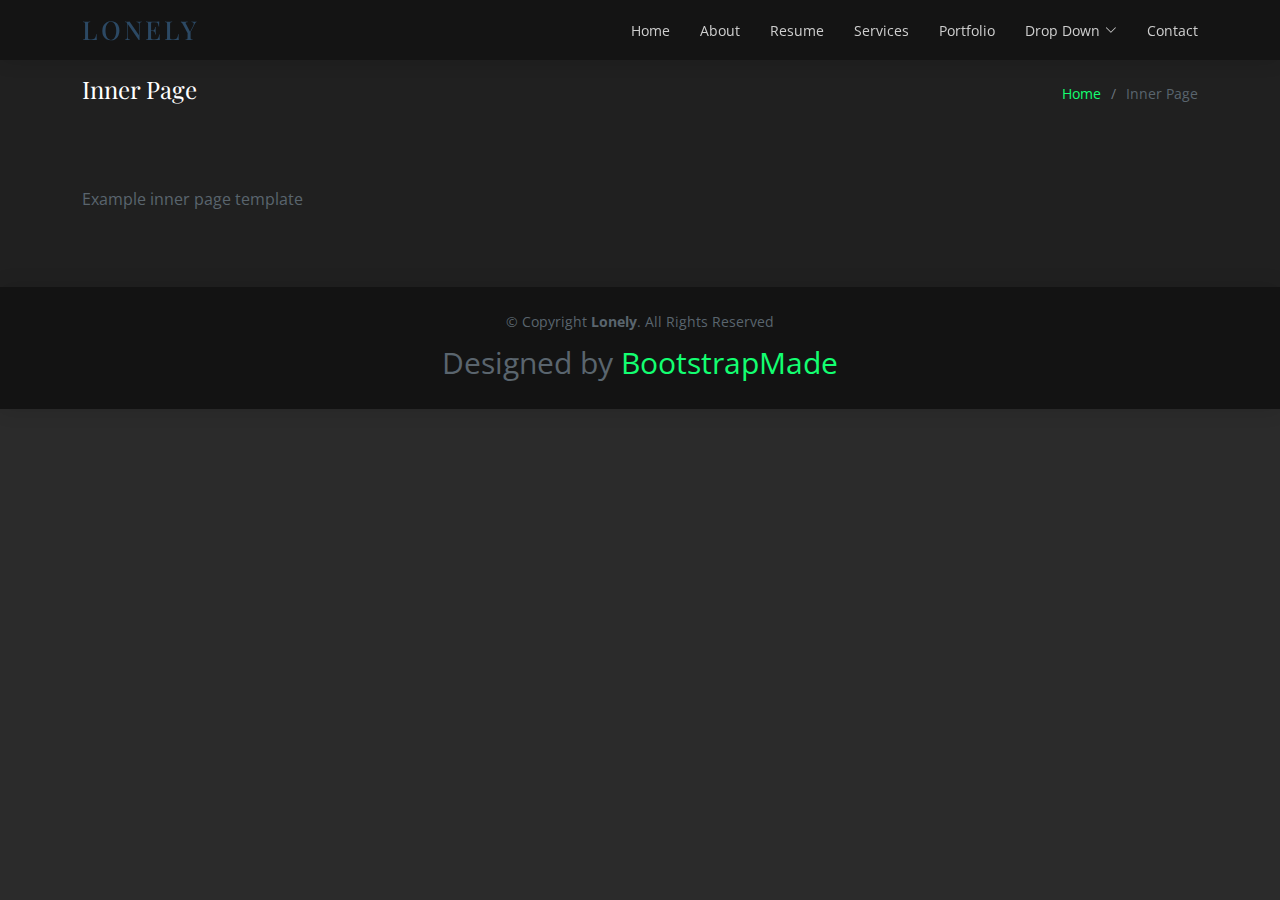
<file: inner-page.html>
<!DOCTYPE html>
<html lang="en">

<head>
  <meta charset="utf-8">
  <meta content="width=device-width, initial-scale=1.0" name="viewport">

  <title>Inner Page - Lonely Bootstrap Template</title>
  <meta content="" name="description">
  <meta content="" name="keywords">

  <!-- Favicons -->
  <link href="assets/img/favicon.png" rel="icon">
  <link href="assets/img/apple-touch-icon.png" rel="apple-touch-icon">

  <!-- Google Fonts -->
  <link href="https://fonts.googleapis.com/css?family=Open+Sans:300,300i,400,400i,600,600i,700,700i|Poppins:300,300i,400,400i,500,500i,600,600i,700,700i|Playfair+Display:400,400i,500,500i,600,600i,700,700i&subset=cyrillic" rel="stylesheet">

  <!-- Vendor CSS Files -->
  <link href="assets/vendor/bootstrap/css/bootstrap.min.css" rel="stylesheet">
  <link href="assets/vendor/bootstrap-icons/bootstrap-icons.css" rel="stylesheet">
  <link href="assets/vendor/boxicons/css/boxicons.min.css" rel="stylesheet">
  <link href="assets/vendor/glightbox/css/glightbox.min.css" rel="stylesheet">
  <link href="assets/vendor/swiper/swiper-bundle.min.css" rel="stylesheet">

  <!-- Template Main CSS File -->
  <link href="assets/css/style.css" rel="stylesheet">

  <!-- =======================================================
  * Template Name: Lonely
  * Updated: Sep 18 2023 with Bootstrap v5.3.2
  * Template URL: https://bootstrapmade.com/free-html-bootstrap-template-lonely/
  * Author: BootstrapMade.com
  * License: https://bootstrapmade.com/license/
  ======================================================== -->
</head>

<body>

  <!-- ======= Header ======= -->
  <header id="header" class="d-flex align-items-center">
    <div class="container d-flex align-items-center justify-content-between">

      <div class="logo">
        <h1><a href="index.html">Lonely</a></h1>
        <!-- Uncomment below if you prefer to use an image logo -->
        <!-- <a href="index.html"><img src="assets/img/logo.png" alt="" class="img-fluid"></a>-->
      </div>

      <nav id="navbar" class="navbar">
        <ul>
          <li><a class="nav-link scrollto " href="#hero">Home</a></li>
          <li><a class="nav-link scrollto" href="#about">About</a></li>
          <li><a class="nav-link scrollto" href="#resume">Resume</a></li>
          <li><a class="nav-link scrollto" href="#services">Services</a></li>
          <li><a class="nav-link scrollto" href="#portfolio">Portfolio</a></li>
          <li class="dropdown"><a href="#"><span>Drop Down</span> <i class="bi bi-chevron-down"></i></a>
            <ul>
              <li><a href="#">Drop Down 1</a></li>
              <li class="dropdown"><a href="#"><span>Deep Drop Down</span> <i class="bi bi-chevron-right"></i></a>
                <ul>
                  <li><a href="#">Deep Drop Down 1</a></li>
                  <li><a href="#">Deep Drop Down 2</a></li>
                  <li><a href="#">Deep Drop Down 3</a></li>
                  <li><a href="#">Deep Drop Down 4</a></li>
                  <li><a href="#">Deep Drop Down 5</a></li>
                </ul>
              </li>
              <li><a href="#">Drop Down 2</a></li>
              <li><a href="#">Drop Down 3</a></li>
              <li><a href="#">Drop Down 4</a></li>
            </ul>
          </li>
          <li><a class="nav-link scrollto" href="#contact">Contact</a></li>
        </ul>
        <i class="bi bi-list mobile-nav-toggle"></i>
      </nav><!-- .navbar -->

    </div>
  </header><!-- End Header -->

  <main id="main">

    <!-- ======= Breadcrumbs Section ======= -->
    <section class="breadcrumbs">
      <div class="container">

        <div class="d-flex justify-content-between align-items-center">
          <h2>Inner Page</h2>
          <ol>
            <li><a href="index.html">Home</a></li>
            <li>Inner Page</li>
          </ol>
        </div>

      </div>
    </section><!-- End Breadcrumbs Section -->

    <section class="inner-page">
      <div class="container">
        <p>
          Example inner page template
        </p>
      </div>
    </section>

  </main><!-- End #main -->

  <!-- ======= Footer ======= -->
  <footer id="footer">
    <div class="container">
      <div class="copyright">
        &copy; Copyright <strong><span>Lonely</span></strong>. All Rights Reserved
      </div>
      <div class="credits">
        <!-- All the links in the footer should remain intact. -->
        <!-- You can delete the links only if you purchased the pro version. -->
        <!-- Licensing information: https://bootstrapmade.com/license/ -->
        <!-- Purchase the pro version with working PHP/AJAX contact form: https://bootstrapmade.com/free-html-bootstrap-template-lonely/ -->
        Designed by <a href="https://bootstrapmade.com/">BootstrapMade</a>
      </div>
    </div>
  </footer><!-- End  Footer -->

  <a href="#" class="back-to-top d-flex align-items-center justify-content-center"><i class="bi bi-arrow-up-short"></i></a>

  <!-- Vendor JS Files -->
  <script src="assets/vendor/purecounter/purecounter_vanilla.js"></script>
  <script src="assets/vendor/bootstrap/js/bootstrap.bundle.min.js"></script>
  <script src="assets/vendor/glightbox/js/glightbox.min.js"></script>
  <script src="assets/vendor/isotope-layout/isotope.pkgd.min.js"></script>
  <script src="assets/vendor/swiper/swiper-bundle.min.js"></script>
  <script src="assets/vendor/waypoints/noframework.waypoints.js"></script>
  <script src="assets/vendor/php-email-form/validate.js"></script>

  <!-- Template Main JS File -->
  <script src="assets/js/main.js"></script>

</body>

</html>
</file>
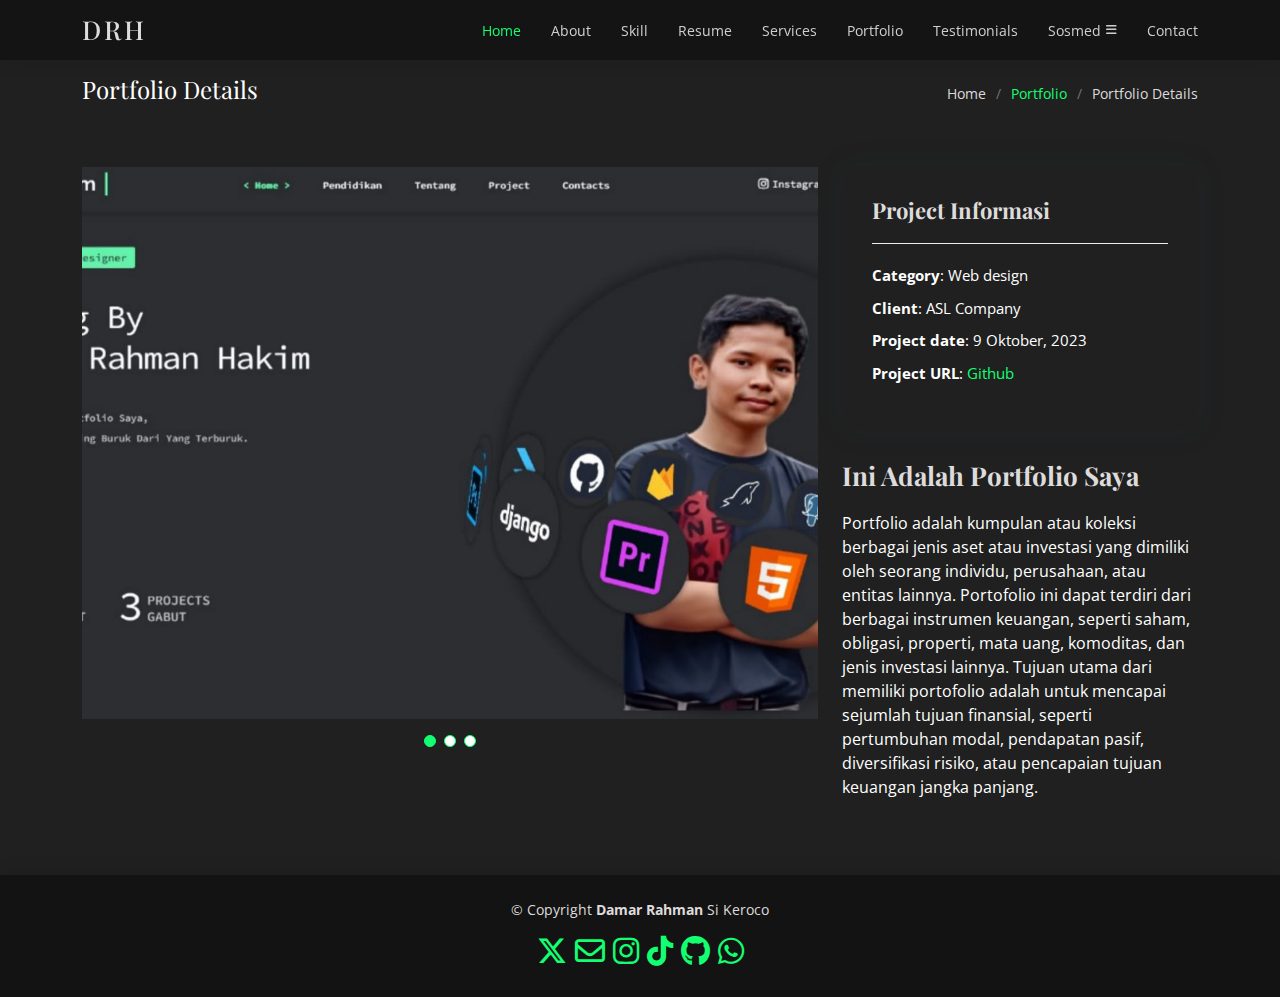
<file: portfolio-details.html>
<!DOCTYPE html>
<html lang="en">

<head>
  <meta charset="utf-8">
  <meta content="width=device-width, initial-scale=1.0" name="viewport">

  <title>Portfolio Details - Lonely Bootstrap Template</title>
  <meta content="" name="description">
  <meta content="" name="keywords">

  <!-- Favicons -->
  <link href="assets/img/Icon.gif" rel="icon">
  <link href="assets/img/Icon1.gif" rel="apple-touch-icon">

  <!-- Google Fonts -->
  <link href="https://fonts.googleapis.com/css?family=Open+Sans:300,300i,400,400i,600,600i,700,700i|Poppins:300,300i,400,400i,500,500i,600,600i,700,700i|Playfair+Display:400,400i,500,500i,600,600i,700,700i&subset=cyrillic" rel="stylesheet">

  <!-- Vendor CSS Files -->
  <link href="assets/vendor/bootstrap/css/bootstrap.min.css" rel="stylesheet">
  <link href="assets/vendor/bootstrap-icons/bootstrap-icons.css" rel="stylesheet">
  <link href="assets/vendor/boxicons/css/boxicons.min.css" rel="stylesheet">
  <link href="assets/vendor/glightbox/css/glightbox.min.css" rel="stylesheet">
  <link href="assets/vendor/swiper/swiper-bundle.min.css" rel="stylesheet">
  <link rel="stylesheet" href="https://cdnjs.cloudflare.com/ajax/libs/font-awesome/6.4.2/css/all.min.css">

  <!-- Template Main CSS File -->
  <link href="assets/css/style.css" rel="stylesheet">

  <!-- =======================================================
  * Template Name: Lonely
  * Updated: Sep 18 2023 with Bootstrap v5.3.2
  * Template URL: https://bootstrapmade.com/free-html-bootstrap-template-lonely/
  * Author: BootstrapMade.com
  * License: https://bootstrapmade.com/license/
  ======================================================== -->
</head>

<body>

  <!-- ======= Header ======= -->
  <header id="header" class="d-flex align-items-center">
    <div class="container d-flex align-items-center justify-content-between">

      <div class="logo">
        <h1><a href="index.html" style="color: #dedbdb;">DRH</a></h1>
        <!-- Uncomment below if you prefer to use an image logo -->
        <!-- <a href="index.html"><img src="assets/img/logo.png" alt="" class="img-fluid"></a>-->
      </div>

      <nav id="navbar" class="navbar">
        <ul>
          <li><a class="nav-link scrollto active" href="#hero">Home</a></li>
          <li><a class="nav-link scrollto" href="#about">About</a></li>
          <li><a class="nav-link scrollto" href="#skills">Skill</a></li>
          <li><a class="nav-link scrollto" href="#resume">Resume</a></li>
          <li><a class="nav-link scrollto" href="#services">Services</a></li>
          <li><a class="nav-link scrollto" href="#portfolio">Portfolio</a></li>
          <li><a class="nav-link scrollto" href="#testimonials">Testimonials</a></li>
          <li class="dropdown"><a href="#"><span>Sosmed</span><i class="fa-solid fa-bars"></i></a>
            <ul>
              <li><a href="https://x.com/WeaponZone?s=09"><i class="fa-brands fa-x-twitter" style="color: #345676;"></i></a></li>
              <li><a href="mailto:damarakunbyu@gmail.com"><i class="fa-regular fa-envelope" style="color: #345676;"></i></a></li>
              <li><a href="https://instagram.com/dmrrhmaaan17_?igshid=MzRlODBiNWFlZA=="><i class="fa-brands fa-instagram" style="color: #345676;"></i></a></li>
              <li><a href="https://www.tiktok.com/@reyf_17?is_from_webapp=1&sender_device=p"><i class="fa-brands fa-tiktok" style="color: #345676;"></i></a></li>
              <li><a href="https://github.com/Akuorangjawa"><i class="fa-brands fa-github" style="color: #345676;"></i></a></li>
              <li><a href="https://wa.me/6285173150033"><i class="fa-brands fa-whatsapp" style="color: #345676;"></i></a></li>
            </ul>
          </li>
          <li><a class="nav-link scrollto" href="#contact">Contact</a></li>
        </ul>
        <i class="bi bi-list mobile-nav-toggle"></i>
      </nav><!-- .navbar -->

    </div>
  </header><!-- End Header -->

    </div>
  </header><!-- End Header -->

  <main id="main">

    <!-- ======= Breadcrumbs Section ======= -->
    <section class="breadcrumbs">
      <div class="container">

        <div class="d-flex justify-content-between align-items-center">
          <h2>Portfolio Details</h2>
          <ol>
            <li><a href="index.html" style="color: #dedbdb;">Home</a></li>
            <li><a href="index.html">Portfolio</a></li>
            <li style="color: #dedbdb;">Portfolio Details</li>
          </ol>
        </div>

      </div>
    </section><!-- Breadcrumbs Section -->

    <!-- ======= Portfolio Details Section ======= -->
    <section id="portfolio-details" class="portfolio-details">
      <div class="container">

        <div class="row gy-4">

          <div class="col-lg-8">
            <div class="portfolio-details-slider swiper">
              <div class="swiper-wrapper align-items-center">

                <div class="swiper-slide">
                  <img src="assets/img/portfolio/portfolio-1.jpg" alt="">
                </div>

                <div class="swiper-slide">
                  <img src="assets/img/portfolio/portfolio-4.jpg" alt="">
                </div>

                <div class="swiper-slide">
                  <img src="assets/img/portfolio/portfolio-6.jpg" alt="">
                </div>

              </div>
              <div class="swiper-pagination"></div>
            </div>
          </div>

          <div class="col-lg-4">
            <div class="portfolio-info">
              <h3 style="color: #dedbdb;">Project Informasi</h3>
              <ul style="color: #ffffff;">
                <li><strong>Category</strong>: Web design</li>
                <li><strong>Client</strong>: ASL Company</li>
                <li><strong>Project date</strong>: 9 Oktober, 2023</li>
                <li><strong>Project URL</strong>: <a href="https://github.com/Akuorangjawa">Github</a></li>
              </ul>
            </div>
            <div class="portfolio-description">
              <h2 style="color: #dedbdb;">Ini Adalah Portfolio Saya</h2>
              <p style="color: #ffffff;">
                Portfolio adalah kumpulan atau koleksi berbagai jenis aset atau investasi yang dimiliki oleh seorang individu, perusahaan, atau entitas lainnya. Portofolio ini dapat terdiri dari berbagai instrumen keuangan, seperti saham, obligasi, properti, mata uang, komoditas, dan jenis investasi lainnya. Tujuan utama dari memiliki portofolio adalah untuk mencapai sejumlah tujuan finansial, seperti pertumbuhan modal, pendapatan pasif, diversifikasi risiko, atau pencapaian tujuan keuangan jangka panjang.
              </p>
            </div>
          </div>

        </div>

      </div>
    </section><!-- End Portfolio Details Section -->

  </main><!-- End #main -->

  <!-- ======= Footer ======= -->
  <footer id="footer">
    <div class="container">
      <div class="copyright" style="color: #dedbdb;">
        &copy; Copyright <strong><span>Damar Rahman</span></strong> Si Keroco 
      </div>
      <div class="credits">
        <!-- All the links in the footer should remain intact. -->
        <!-- You can delete the links only if you purchased the pro version. -->
        <!-- Licensing information: https://bootstrapmade.com/license/ -->
        <!-- Purchase the pro version with working PHP/AJAX contact form: https://bootstrapmade.com/free-html-bootstrap-template-lonely/ -->
        <a href="https://x.com/WeaponZone?s=09"><i class="fa-brands fa-x-twitter" style="color: #13ff71;"></i></a>
        <a href="mailto:damarakunbyu@gmail.com"><i class="fa-regular fa-envelope" style="color: #13ff71;"></i></a>
        <a href="https://instagram.com/dmrrhmaaan17_?igshid=MzRlODBiNWFlZA=="><i class="fa-brands fa-instagram" style="color: #13ff71;"></i></a>
        <a href="https://www.tiktok.com/@reyf_17?is_from_webapp=1&sender_device=p"><i class="fa-brands fa-tiktok" style="color: #13ff71;"></i></a>
        <a href="https://github.com/Akuorangjawa"><i class="fa-brands fa-github" style="color: #13ff71;"></i></a>
        <a href="https://wa.me/6285173150033"><i class="fa-brands fa-whatsapp" style="color: #13ff71"></i></a>
      </ul>
      </div>
    </div>
  </footer><!-- End  Footer -->

  <a href="#" class="back-to-top d-flex align-items-center justify-content-center"><i class="bi bi-arrow-up-short"></i></a>

  <!-- Vendor JS Files -->
  <script src="assets/vendor/purecounter/purecounter_vanilla.js"></script>
  <script src="assets/vendor/bootstrap/js/bootstrap.bundle.min.js"></script>
  <script src="assets/vendor/glightbox/js/glightbox.min.js"></script>
  <script src="assets/vendor/isotope-layout/isotope.pkgd.min.js"></script>
  <script src="assets/vendor/swiper/swiper-bundle.min.js"></script>
  <script src="assets/vendor/waypoints/noframework.waypoints.js"></script>
  <script src="assets/vendor/php-email-form/validate.js"></script>

  <!-- Template Main JS File -->
  <script src="assets/js/main.js"></script>

</body>

</html>
</file>
<file: assets/css/style.css>
/**
* Template Name: Lonely
* Updated: Sep 18 2023 with Bootstrap v5.3.2
* Template URL: https://bootstrapmade.com/free-html-bootstrap-template-lonely/
* Author: BootstrapMade.com
* License: https://bootstrapmade.com/license/
*/

/*--------------------------------------------------------------
# General
--------------------------------------------------------------*/
body {
  font-family: "Open Sans", sans-serif;
  color: #5a656e;
  background-color: #2b2b2b;
}

a {
  color: #13ff71;
  text-decoration: none;
}

a:hover {
  color: #131313;
  text-decoration: none;
}

h1,
h2,
h3,
h4,
h5,
h6 {
  font-family: "Playfair Display", serif;
}

/*--------------------------------------------------------------
# Back to top button
--------------------------------------------------------------*/
.back-to-top {
  position: fixed;
  visibility: hidden;
  opacity: 0;
  right: 15px;
  bottom: 15px;
  z-index: 9999;
  background: #13ff71;
  width: 40px;
  height: 40px;
  border-radius: 50px;
  transition: all 0.4s;
}

.back-to-top i {
  font-size: 24px;
  color: #fff;
  line-height: 0;
}

.back-to-top:hover {
  background: #13ff71;
  color: #fff;
}

.back-to-top.active {
  visibility: visible;
  opacity: 1;
}

/*--------------------------------------------------------------
# Header
--------------------------------------------------------------*/
#header {
  transition: all 0.5s;
  z-index: 997;
  transition: all 0.5s;
  height: 60px;
  background: #141414;
  box-shadow: 0px 0px 20px 0px rgba(0, 0, 0, 0.12);
}

#header .logo h1 {
  font-size: 26px;
  margin: 0;
  padding: 6px 0;
  line-height: 1;
  font-weight: 500;
  letter-spacing: 3px;
  text-transform: uppercase;
}

#header .logo h1 a,
#header .logo h1 a:hover {
  color: #2c4964;
  text-decoration: none;
}

#header .logo img {
  padding: 0;
  margin: 0;
  max-height: 40px;
}

.scrolled-offset {
  margin-top: 60px;
}

/*--------------------------------------------------------------
# Navigation Menu
--------------------------------------------------------------*/
/**
* Desktop Navigation 
*/
.navbar {
  padding: 0;
}

.navbar ul {
  margin: 0;
  padding: 0;
  display: flex;
  list-style: none;
  align-items: center;
}

.navbar li {
  position: relative;
}

.navbar a,
.navbar a:focus {
  display: flex;
  align-items: center;
  justify-content: space-between;
  padding: 10px 0 10px 30px;
  font-size: 14px;
  color: #cecece;
  white-space: nowrap;
  transition: 0.3s;
}

.navbar a i,
.navbar a:focus i {
  font-size: 12px;
  line-height: 0;
  margin-left: 5px;
}

.navbar a:hover,
.navbar .active,
.navbar .active:focus,
.navbar li:hover > a {
  color: #13ff71;
}

.navbar .dropdown ul {
  display: block;
  position: absolute;
  left: 14px;
  top: 100%;
  margin: 0;
  padding: 10px 0;
  z-index: 99;
  opacity: 0;
  visibility: hidden;
  background: #fff;
  box-shadow: 0px 0px 30px rgba(127, 137, 161, 0.25);
  transition: 0.3s;
  border-radius: 4px;
}

.navbar .dropdown ul li {
  min-width: 200px;
}

.navbar .dropdown ul a {
  padding: 10px 20px;
  text-transform: none;
}

.navbar .dropdown ul a i {
  font-size: 12px;
}

.navbar .dropdown ul a:hover,
.navbar .dropdown ul .active:hover,
.navbar .dropdown ul li:hover > a {
  color: #13ff71;
}

.navbar .dropdown:hover > ul {
  opacity: 1;
  visibility: visible;
}

.navbar .dropdown .dropdown ul {
  top: 0;
  left: calc(100% - 30px);
  visibility: hidden;
}

.navbar .dropdown .dropdown:hover > ul {
  opacity: 1;
  top: 0;
  left: 100%;
  visibility: visible;
}

@media (max-width: 1366px) {
  .navbar .dropdown .dropdown ul {
    left: -90%;
  }

  .navbar .dropdown .dropdown:hover > ul {
    left: -100%;
  }
}

/**
* Mobile Navigation 
*/
.mobile-nav-toggle {
  color: #2c4964;
  font-size: 28px;
  cursor: pointer;
  display: none;
  line-height: 0;
  transition: 0.5s;
}

.mobile-nav-toggle.bi-x {
  color: #fff;
}

@media (max-width: 991px) {
  .mobile-nav-toggle {
    display: block;
  }

  .navbar ul {
    display: none;
  }
}

.navbar-mobile {
  position: fixed;
  overflow: hidden;
  top: 0;
  right: 0;
  left: 0;
  bottom: 0;
  background: rgba(13, 21, 29, 0.6);
  transition: 0.3s;
  z-index: 998;
}

.navbar-mobile .mobile-nav-toggle {
  position: absolute;
  top: 15px;
  right: 15px;
}

.navbar-mobile ul {
  display: block;
  position: absolute;
  top: 55px;
  right: 15px;
  bottom: 15px;
  left: 15px;
  padding: 10px 0;
  border-radius: 10px;
  background-color: #fff;
  overflow-y: auto;
  transition: 0.3s;
}

.navbar-mobile a,
.navbar-mobile a:focus {
  padding: 10px 20px;
  font-size: 15px;
  color: #2c4964;
}

.navbar-mobile a:hover,
.navbar-mobile .active,
.navbar-mobile li:hover > a {
  color: #13ff71;
}

.navbar-mobile .getstarted,
.navbar-mobile .getstarted:focus {
  margin: 15px;
}

.navbar-mobile .dropdown ul {
  position: static;
  display: none;
  margin: 10px 20px;
  padding: 10px 0;
  z-index: 99;
  opacity: 1;
  visibility: visible;
  background: #fff;
  box-shadow: 0px 0px 30px rgba(127, 137, 161, 0.25);
}

.navbar-mobile .dropdown ul li {
  min-width: 200px;
}

.navbar-mobile .dropdown ul a {
  padding: 10px 20px;
}

.navbar-mobile .dropdown ul a i {
  font-size: 12px;
}

.navbar-mobile .dropdown ul a:hover,
.navbar-mobile .dropdown ul .active:hover,
.navbar-mobile .dropdown ul li:hover > a {
  color: #13ff71;
}

.navbar-mobile .dropdown > .dropdown-active {
  display: block;
}

/*--------------------------------------------------------------
# Hero Section
--------------------------------------------------------------*/
#hero {
  width: 100%;
  height: 75vh;
  background: url("../img/keroco1.gif") top center;
  background-size: cover;
  padding: 0 15px;
}

#hero h1 {
  margin: 0 0 10px 0;
  font-size: 48px;
  font-weight: 700;
  line-height: 56px;
  color: #fff;
  font-family: Arial, Helvetica, sans-serif;
}

#hero h2 {
  color: #eee;
  margin-bottom: 10px;
  font-size: 24px;
  font-weight: 300;
  font-family: "Poppins", sans-serif;
}

#hero .btn-get-started {
  font-size: 64px;
  transition: 0.5s;
  color: #fff;
  height: 60px;
}

#hero .btn-get-started:hover {
  padding-top: 10px;
  color: #13ff71;
}

@media (min-width: 1024px) {
  #hero {
    background-attachment: fixed;
  }
}

@media (max-width: 768px) {
  #hero h1 {
    font-size: 28px;
    line-height: 36px;
  }

  #hero h2 {
    font-size: 18px;
    line-height: 24px;
    margin-bottom: 30px;
  }
}

/*--------------------------------------------------------------
# Sections General
--------------------------------------------------------------*/
section {
  padding: 60px 0;
  background-color: #202020;
}

.section-bg {
  background-color: #2b2b2b;
}

.section-title {
  padding-bottom: 30px;
}

.section-title h2 {
  font-size: 32px;
  font-weight: bold;
  margin-bottom: 15px;
  padding-bottom: 15px;
  position: relative;
  color: #345676;
}

.section-title h2::after {
  content: "";
  position: absolute;
  display: block;
  width: 50px;
  height: 3px;
  background: #13ff71;
  bottom: 0;
  left: 0;
}

.section-title p {
  margin-bottom: 0;
}

/*--------------------------------------------------------------
# Breadcrumbs
--------------------------------------------------------------*/
.breadcrumbs {
  padding: 15px 0;
  background-color: #202020;
  min-height: 40px;
}

.breadcrumbs h2 {
  font-size: 24px;
  font-weight: 300;
  color: #ffffff;
}

.breadcrumbs ol {
  display: flex;
  flex-wrap: wrap;
  list-style: none;
  padding: 0;
  margin: 0;
  font-size: 14px;
}

.breadcrumbs ol li + li {
  padding-left: 10px;
}

.breadcrumbs ol li + li::before {
  display: inline-block;
  padding-right: 10px;
  color: #6c757d;
  content: "/";
}

@media (max-width: 768px) {
  .breadcrumbs .d-flex {
    display: block !important;
  }

  .breadcrumbs ol {
    display: block;
  }

  .breadcrumbs ol li {
    display: inline-block;
  }
}

/*--------------------------------------------------------------
# About
--------------------------------------------------------------*/
.about .content {
  padding: 30px 0;
}

.about .content h3 {
  font-weight: 500;
  font-size: 34px;
  color: #2c4964;
}

.about .content p {
  margin-bottom: 0;
}

.about .content .count-box {
  padding: 20px 0;
  width: 100%;
}

.about .content .count-box i {
  display: block;
  font-size: 36px;
  color: #eeafca;
  float: left;
  line-height: 0;
}

.about .content .count-box span {
  font-size: 36px;
  line-height: 20px;
  display: block;
  font-weight: 700;
  color: #2c4964;
  margin-left: 50px;
  font-family: "Playfair Display", serif;
}

.about .content .count-box p {
  padding: 15px 0 0 0;
  margin: 0 0 0 50px;
  font-family: "Playfair Display", serif;
  font-size: 14px;
  color: #ffffff;
}

.about .content .count-box a {
  font-weight: 600;
  display: block;
  margin-top: 20px;
  color: #dfdfdf;
  font-size: 15px;
  font-family: "Poppins", sans-serif;
  transition: ease-in-out 0.3s;
}

.about .content .count-box a:hover {
  color: #d5d5d5;
}

.about .image {
  background: url("../img/me.jpg") center center no-repeat;
  background-size: cover;
  min-height: 400px;
}

@media (max-width: 991px) {
  .about .image {
    text-align: center;
  }

  .about .image img {
    max-width: 80%;
  }
}

@media (max-width: 667px) {
  .about .image img {
    max-width: 100%;
  }
}

/*--------------------------------------------------------------
# Skills
--------------------------------------------------------------*/
.skills .progress {
  height: 50px;
  display: block;
  background: none;
}

.skills .progress .skill {
  padding: 10px 0;
  margin: 0 0 6px 0;
  text-transform: uppercase;
  display: block;
  font-weight: 600;
  font-family: "Poppins", sans-serif;
  color: #2c4964;
}

.skills .progress .skill .val {
  float: right;
  font-style: normal;
}

.skills .progress-bar-wrap {
  background: #fbeaf1;
}

.skills .progress-bar {
  width: 1px;
  height: 10px;
  transition: 0.9s;
  background-color: #13ff71;
}

/*--------------------------------------------------------------
# Resume
--------------------------------------------------------------*/
.resume .resume-title {
  font-size: 26px;
  font-weight: 500;
  margin-top: 20px;
  margin-bottom: 20px;
  color: #4b7dab;
  font-family: "Poppins", sans-serif;
}

.resume .resume-item {
  padding: 0 0 20px 20px;
  margin-top: -2px;
  border-left: 2px solid #13ff71;
  position: relative;
}

.resume .resume-item h4 {
  line-height: 18px;
  font-size: 18px;
  font-weight: 600;
  color: #2c4964;
  margin-bottom: 10px;
}

.resume .resume-item h5 {
  font-size: 16px;
  background: #2b2b2b;
  padding: 5px 15px;
  display: inline-block;
  font-weight: 400;
  margin-bottom: 10px;
  font-family: "Poppins", sans-serif;
}

.resume .resume-item ul {
  padding-left: 20px;
}

.resume .resume-item ul li {
  padding-bottom: 10px;
}

.resume .resume-item:last-child {
  padding-bottom: 0;
}

.resume .resume-item::before {
  content: "";
  position: absolute;
  width: 16px;
  height: 16px;
  border-radius: 50px;
  left: -9px;
  top: 0;
  background: #fff;
  border: 2px solid #13ff71;
}

/* Tekxt Diketik */

.typing-text {
  font-family: Arial, Helvetica, sans-serif;
  font-size: 24px;
  overflow: hidden;
  white-space: nowrap;
  animation: typing-deleting 4s steps(40, end) infinite;
  text-align: center;
}

@keyframes typing-deleting {
  0%,
  100% {
    width: 0;
  }
  50% {
    width: 100%;
  }
}

/*--------------------------------------------------------------
# Services
--------------------------------------------------------------*/
.services .icon-box {
  padding: 20px 15px;
  position: relative;
  overflow: hidden;
  background: #fff;
  box-shadow: 0 0 29px 0 rgba(68, 88, 144, 0.2);
  transition: all 0.3s ease-in-out;
  border-radius: 8px;
  text-align: center;
  z-index: 1;
}

.services .icon-box::before {
  content: "";
  position: absolute;
  top: 0;
  left: 0;
  right: 0;
  height: 0;
  transition: ease-in-out 0.3s;
  z-index: -1;
}

.services .icon-box:hover::before {
  background: #13ff71;
  height: 100%;
  border-radius: 0px;
}

.services .icon {
  margin: 0 auto 30px auto;
  padding-top: 10px;
  display: inline-block;
  text-align: center;
  border-radius: 50%;
  width: 60px;
  height: 60px;
  background: #13ff71;
  transition: all 0.3s ease-in-out;
}

.services .icon i {
  font-size: 36px;
  line-height: 1;
  color: #fff;
}

.services .title {
  font-weight: 700;
  margin-bottom: 15px;
  font-size: 18px;
}

.services .title a {
  color: #111;
}

.services .description {
  font-size: 15px;
  line-height: 24px;
  margin-bottom: 0;
}

.services .icon-box:hover .title a,
.services .icon-box:hover .description {
  color: #fff;
}

.services .icon-box:hover .icon {
  background: #fff;
}

.services .icon-box:hover .icon i {
  color: #13ff71;
}

@media (max-width: 768px) {
  .services .icon-box::before {
    bottom: 60%;
  }
}

/*--------------------------------------------------------------
# Portfolio
--------------------------------------------------------------*/
.portfolio .portfolio-item {
  margin-bottom: 30px;
}

.portfolio #portfolio-flters {
  padding: 0;
  margin: 0 auto 35px auto;
  list-style: none;
  text-align: center;
  background: #fff;
  border-radius: 50px;
  padding: 2px 15px;
  box-shadow: 0px 2px 15px rgba(0, 0, 0, 0.08);
}

.portfolio #portfolio-flters li {
  cursor: pointer;
  display: inline-block;
  padding: 10px 15px 8px 15px;
  font-size: 14px;
  font-weight: 600;
  line-height: 1;
  text-transform: uppercase;
  color: #5a656e;
  margin-bottom: 5px;
  transition: all 0.3s ease-in-out;
}

.portfolio #portfolio-flters li:hover,
.portfolio #portfolio-flters li.filter-active {
  color: #13ff71;
}

.portfolio #portfolio-flters li:last-child {
  margin-right: 0;
}

.portfolio .portfolio-wrap {
  transition: 0.3s;
  position: relative;
  overflow: hidden;
  z-index: 1;
}

.portfolio .portfolio-wrap::before {
  content: "";
  background: rgba(44, 73, 100, 0.6);
  position: absolute;
  left: 30px;
  right: 30px;
  top: 30px;
  bottom: 30px;
  transition: all ease-in-out 0.3s;
  z-index: 2;
  opacity: 0;
}

.portfolio .portfolio-wrap .portfolio-info {
  opacity: 0;
  position: absolute;
  top: 10%;
  left: 0;
  right: 0;
  text-align: center;
  z-index: 3;
  transition: all ease-in-out 0.3s;
}

.portfolio .portfolio-wrap .portfolio-info h4 {
  font-size: 20px;
  color: #fff;
  font-weight: 600;
}

.portfolio .portfolio-wrap .portfolio-info p {
  color: #ffffff;
  font-size: 14px;
  text-transform: uppercase;
}

.portfolio .portfolio-wrap .portfolio-links {
  opacity: 0;
  left: 0;
  right: 0;
  bottom: 10%;
  text-align: center;
  z-index: 3;
  position: absolute;
  transition: all ease-in-out 0.3s;
}

.portfolio .portfolio-wrap .portfolio-links a {
  color: #fff;
  margin: 0 2px;
  font-size: 28px;
  display: inline-block;
  transition: 0.3s;
}

.portfolio .portfolio-wrap .portfolio-links a:hover {
  color: #e684ae;
}

.portfolio .portfolio-wrap:hover::before {
  top: 0;
  left: 0;
  right: 0;
  bottom: 0;
  opacity: 1;
}

.portfolio .portfolio-wrap:hover .portfolio-info {
  opacity: 1;
  top: calc(50% - 48px);
}

.portfolio .portfolio-wrap:hover .portfolio-links {
  opacity: 1;
  bottom: calc(50% - 50px);
}

/*--------------------------------------------------------------
# Portfolio Details
--------------------------------------------------------------*/
.portfolio-details {
  padding-top: 40px;
}

.portfolio-details .portfolio-details-slider img {
  width: 100%;
}

.portfolio-details .portfolio-details-slider .swiper-pagination {
  margin-top: 20px;
  position: relative;
}

.portfolio-details .portfolio-details-slider .swiper-pagination .swiper-pagination-bullet {
  width: 12px;
  height: 12px;
  background-color: #fff;
  opacity: 1;
  border: 1px solid #13ff71;
}

.portfolio-details .portfolio-details-slider .swiper-pagination .swiper-pagination-bullet-active {
  background-color: #13ff71;
}

.portfolio-details .portfolio-info {
  padding: 30px;
  box-shadow: 0px 0 30px rgba(44, 73, 100, 0.08);
}

.portfolio-details .portfolio-info h3 {
  font-size: 22px;
  font-weight: 700;
  margin-bottom: 20px;
  padding-bottom: 20px;
  border-bottom: 1px solid #eee;
}

.portfolio-details .portfolio-info ul {
  list-style: none;
  padding: 0;
  font-size: 15px;
}

.portfolio-details .portfolio-info ul li + li {
  margin-top: 10px;
}

.portfolio-details .portfolio-description {
  padding-top: 30px;
}

.portfolio-details .portfolio-description h2 {
  font-size: 26px;
  font-weight: 700;
  margin-bottom: 20px;
}

.portfolio-details .portfolio-description p {
  padding: 0;
}

/*--------------------------------------------------------------
# Testimonials
--------------------------------------------------------------*/
.testimonials .testimonials-carousel,
.testimonials .testimonials-slider {
  overflow: hidden;
}

.testimonials .testimonial-item {
  box-sizing: content-box;
  min-height: 320px;
}

.testimonials .testimonial-item .testimonial-img {
  width: 90px;
  border-radius: 50%;
  margin: -40px 0 0 40px;
  position: relative;
  z-index: 2;
  border: 6px solid #fff;
  box-shadow: 0px 5px 15px rgba(0, 0, 0, 0.1);
}

.testimonials .testimonial-item h3 {
  font-size: 18px;
  font-weight: bold;
  margin: 10px 0 5px 45px;
  color: #2c4964;
}

.testimonials .testimonial-item h4 {
  font-size: 14px;
  color: #6b96be;
  margin: 0 0 0 45px;
}

.testimonials .testimonial-item .quote-icon-left,
.testimonials .testimonial-item .quote-icon-right {
  color: #f7d9e6;
  font-size: 26px;
}

.testimonials .testimonial-item .quote-icon-left {
  display: inline-block;
  left: -5px;
  position: relative;
}

.testimonials .testimonial-item .quote-icon-right {
  display: inline-block;
  right: -5px;
  position: relative;
  top: 10px;
}

.testimonials .testimonial-item p {
  font-style: italic;
  margin: 0 15px 0 15px;
  padding: 20px 20px 60px 20px;
  background: #fff;
  position: relative;
  border-radius: 6px;
  position: relative;
  z-index: 1;
  box-shadow: 0px 2px 15px rgba(0, 0, 0, 0.1);
}

.testimonials .swiper-pagination {
  margin-top: 20px;
  position: relative;
}

.testimonials .swiper-pagination .swiper-pagination-bullet {
  width: 12px;
  height: 12px;
  background-color: #fff;
  opacity: 1;
  border: 1px solid #13ff71;
}

.testimonials .swiper-pagination .swiper-pagination-bullet-active {
  background-color: #13ff71;
}

@media (max-width: 767px) {
  .testimonials {
    margin: 30px 10px;
  }
}

/*--------------------------------------------------------------
# Contact
--------------------------------------------------------------*/
.contact .contact-about h3 {
  font-size: 36px;
  margin: 0 0 10px 0;
  padding: 0;
  line-height: 1;
  font-weight: 300;
  letter-spacing: 3px;
  text-transform: uppercase;
  color: #13ff71;
}

.contact .contact-about p {
  font-size: 14px;
  line-height: 24px;
  font-family: "Playfair Display", serif;
  color: #3c6387;
}

.contact .social-links {
  padding-bottom: 20px;
}

.contact .social-links a {
  font-size: 18px;
  display: inline-block;
  background: #fff;
  color: #13ff71;
  line-height: 0;
  padding: 8px 0;
  margin-right: 4px;
  border-radius: 50%;
  text-align: center;
  width: 36px;
  height: 36px;
  transition: 0.3s;
  border: 1px solid #13ff71;
}

.contact .social-links a:hover {
  background: #13ff71;
  color: #fff;
}

.contact .info {
  color: #5a656e;
}

.contact .info i {
  font-size: 32px;
  color: #13ff71;
  line-height: 0;
  margin-right: 15px;
}

.contact .info p {
  font-size: 14px;
  margin: 0;
}

.contact .php-email-form .error-message {
  display: none;
  color: #fff;
  background: #2c02ff;
  text-align: left;
  padding: 15px;
  font-weight: 600;
}

.contact .php-email-form .error-message br + br {
  margin-top: 25px;
}

.contact .php-email-form .sent-message {
  display: none;
  color: #fff;
  background: #18d26e;
  text-align: center;
  padding: 15px;
  font-weight: 600;
}

.contact .php-email-form .loading {
  display: none;
  background: #fff;
  text-align: center;
  padding: 15px;
}

.contact .php-email-form .loading:before {
  content: "";
  display: inline-block;
  border-radius: 50%;
  width: 24px;
  height: 24px;
  margin: 0 10px -6px 0;
  border: 3px solid #18d26e;
  border-top-color: #eee;
  animation: animate-loading 1s linear infinite;
}

.contact .php-email-form input,
.contact .php-email-form textarea {
  border-radius: 0;
  box-shadow: none;
  font-size: 14px;
}

.contact .php-email-form input:focus,
.contact .php-email-form textarea:focus {
  border-color: #13ff71;
}

.contact .php-email-form button[type="submit"] {
  background: #13ff71;
  border: 0;
  padding: 10px 24px;
  color: #fff;
  transition: 0.4s;
  border-radius: 50px;
}

.contact .php-email-form button[type="submit"]:hover {
  background: #13ff71;
}

@keyframes animate-loading {
  0% {
    transform: rotate(0deg);
  }

  100% {
    transform: rotate(360deg);
  }
}

/*--------------------------------------------------------------
# Footer
--------------------------------------------------------------*/
#footer {
  background: #131313;
  padding: 24px 0;
  font-size: 14px;
  box-shadow: 0px 0 20px 0 rgba(0, 0, 0, 0.12);
}

#footer .copyright {
  text-align: center;
}

#footer .credits {
  padding-top: 8px;
  text-align: center;
  font-size: 30px;
}
</file>
